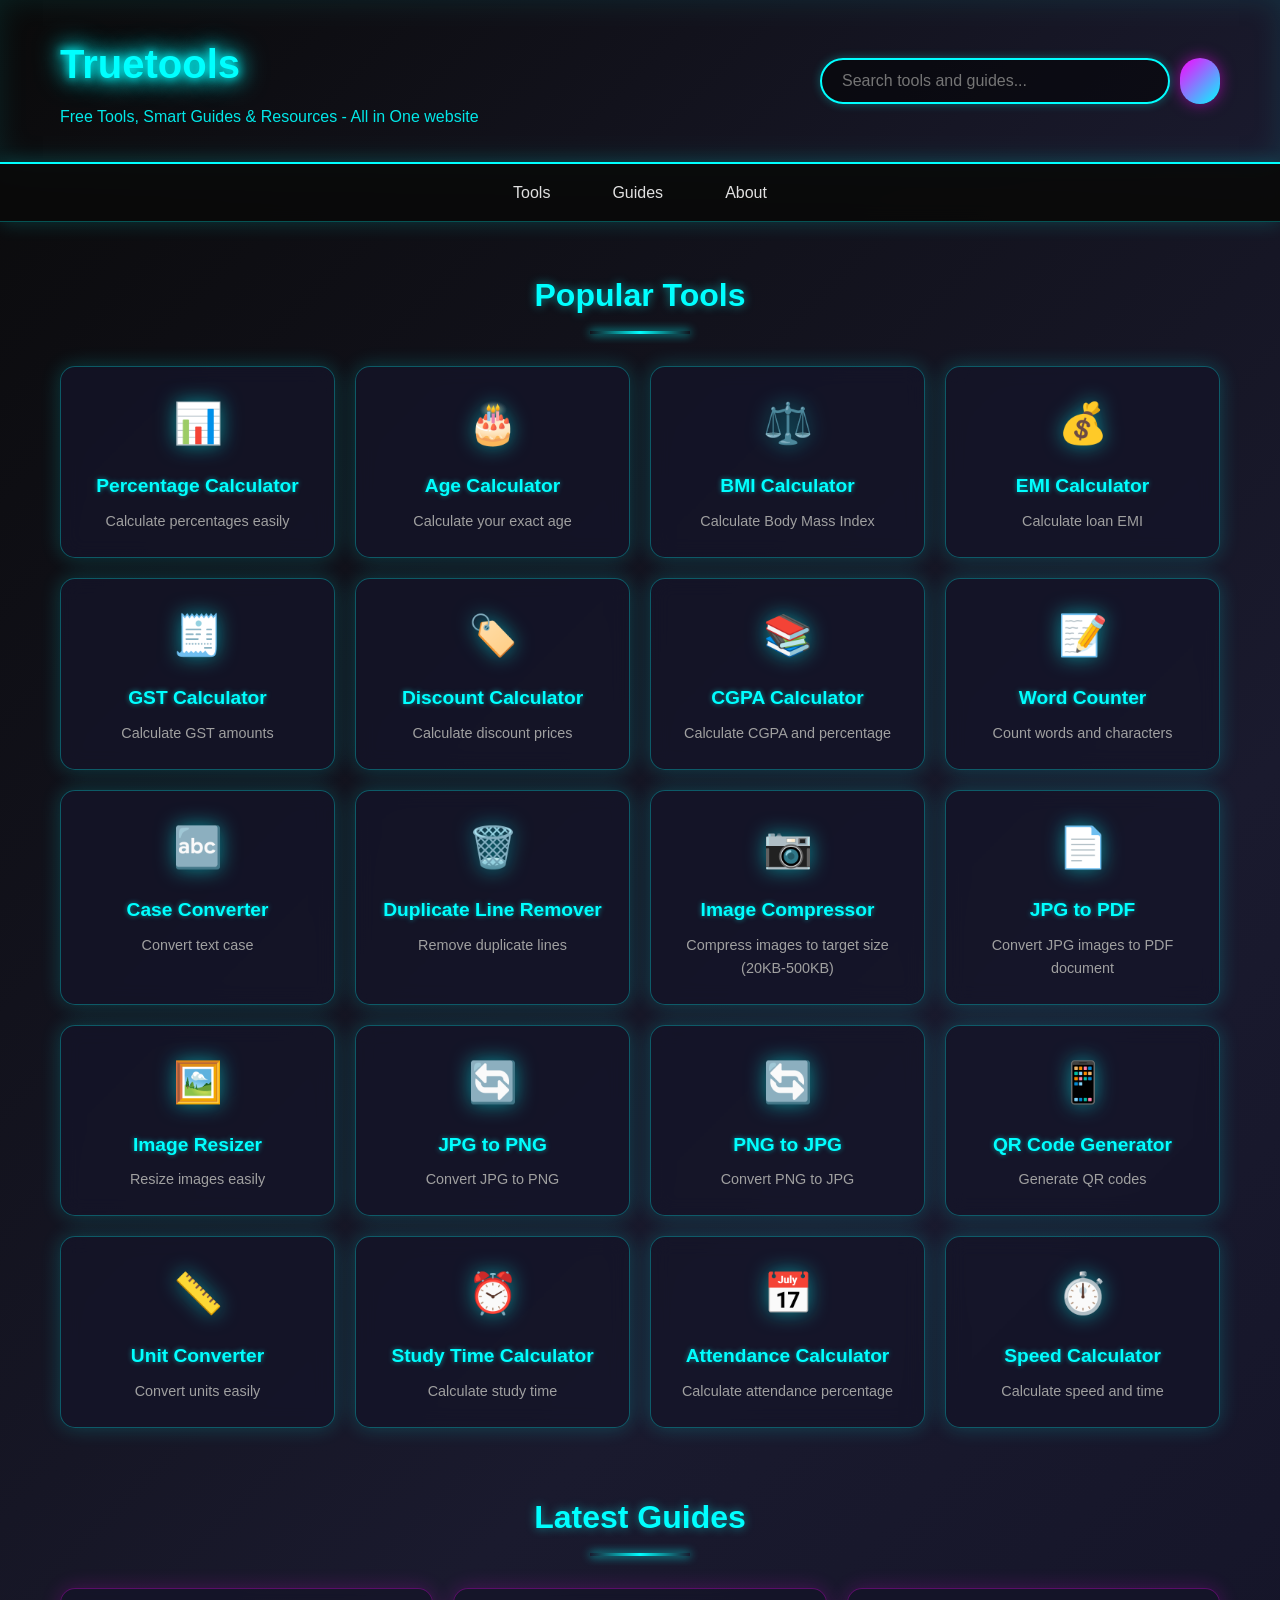
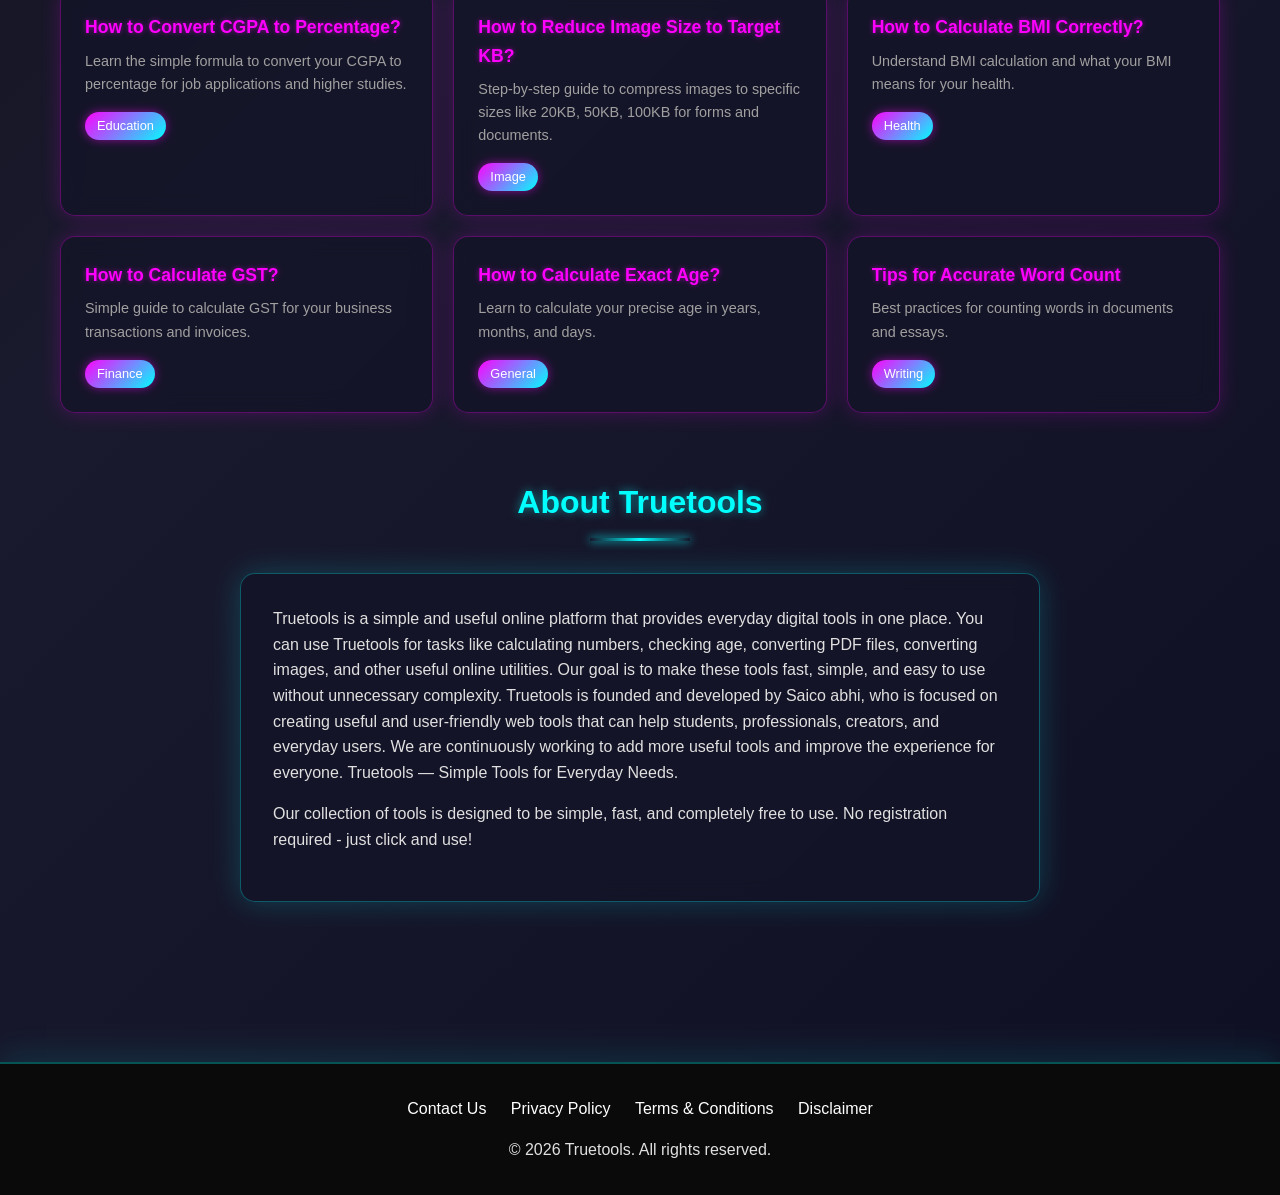
<file: index.html>
<!DOCTYPE html>
<html lang="en">
<head>
<script async src="https://pagead2.googlesyndication.com/pagead/js/adsbygoogle.js?client=ca-pub-9356331118040160"
     crossorigin="anonymous"></script>
    <meta charset="UTF-8">
    <meta name="viewport" content="width=device-width, initial-scale=1.0">
    <meta name="description" content="Truetools - Free Tools, Smart Guides & Resources - All in One Place. Calculate, convert, and learn with our collection of online tools.">
    <meta name="keywords" content="calculator, converter, tools, online tools, percentage calculator, age calculator, BMI calculator">
    <title>Truetools - Free Tools, created by saico</title>
    <link rel="stylesheet" href="styles.css">
</head>
<body>
    <!-- Header -->
    <header class="header">
        <div class="container">
            <div class="header-content">
                <div class="logo">
                    <h1>Truetools</h1>
                    <p class="tagline">Free Tools, Smart Guides & Resources - All in One website</p>
                </div>
                <div class="search-bar">
                    <input type="text" id="searchInput" placeholder="Search tools and guides...">
                    <button id="searchBtn"></button>
                </div>
            </div>
        </div>
    </header>

    <!-- Navigation -->
    <nav class="nav">
        <div class="container">
            <ul class="nav-links">
                <li><a href="#tools">Tools</a></li>
                <li><a href="#guides">Guides</a></li>
                <li><a href="#about">About</a></li>
            </ul>
        </div>
    </nav>

    <!-- Main Content -->
    <main class="main">
        <div class="container">
            <!-- Popular Tools Section -->
            <section id="tools" class="section">
                <h2 class="section-title">Popular Tools</h2>
                <div class="tools-grid" id="toolsGrid">
                    <!-- Tools will be populated by JavaScript -->
                </div>
            </section>

            <!-- Latest Guides Section -->
            <section id="guides" class="section">
                <h2 class="section-title">Latest Guides</h2>
                <div class="guides-grid" id="guidesGrid">
                    <!-- Guides will be populated by JavaScript -->
                </div>
            </section>

            <!-- About Section -->
            <section id="about" class="section">
                <h2 class="section-title">About Truetools</h2>
                <div class="about-content">
                    <p>Truetools is a simple and useful online platform that provides everyday digital tools in one place.
You can use Truetools for tasks like calculating numbers, checking age, converting PDF files, converting images, and other useful online utilities.
Our goal is to make these tools fast, simple, and easy to use without unnecessary complexity.

Truetools is founded and developed by Saico abhi, who is focused on creating useful and user-friendly web tools that can help students, professionals, creators, and everyday users.

We are continuously working to add more useful tools and improve the experience for everyone.

Truetools — Simple Tools for Everyday Needs.</p>
                    <p>Our collection of tools is designed to be simple, fast, and completely free to use. No registration required - just click and use!</p>
                </div>
            </section>
        </div>
    </main>

    <!-- Footer -->
    <footer class="footer">
        <div class="container">
            <div class="footer-links" style="margin-bottom: 1rem;">
                <a href="contact.html" style="color: white; margin: 0 10px; text-decoration: none;">Contact Us</a>
                <a href="privacy-policy.html" style="color: white; margin: 0 10px; text-decoration: none;">Privacy Policy</a>
                <a href="terms.html" style="color: white; margin: 0 10px; text-decoration: none;">Terms & Conditions</a>
                <a href="disclaimer.html" style="color: white; margin: 0 10px; text-decoration: none;">Disclaimer</a>
            </div>
            <p>&copy; 2026 Truetools. All rights reserved.</p>
        </div>
    </footer>

    <!-- Tool Modal -->
    <div id="toolModal" class="modal">
        <div class="modal-content">
            <span class="close">&times;</span>
            <div id="toolContent"></div>
        </div>
    </div>

    <script src="script.js"></script>
</body>
</html>
</file>
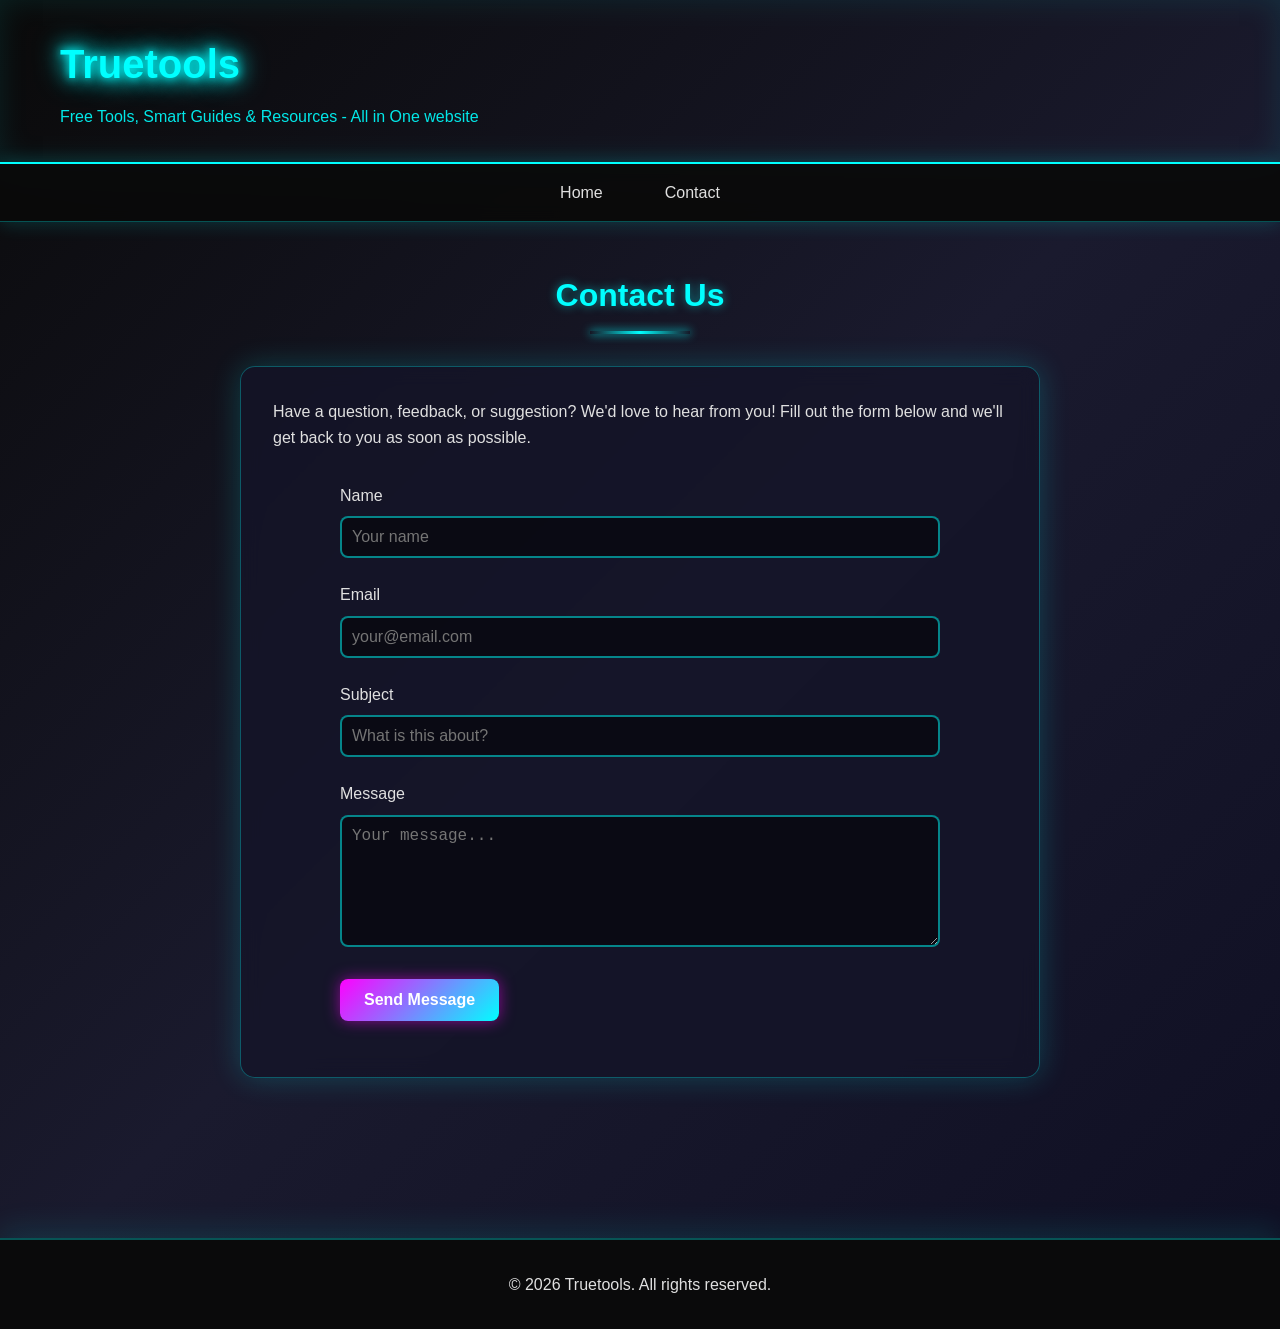
<file: contact.html>
<!DOCTYPE html>
<html lang="en">
<head>
    <meta charset="UTF-8">
    <meta name="viewport" content="width=device-width, initial-scale=1.0">
    <meta name="description" content="Contact Truetools - Get in touch with us for questions, feedback, or support.">
    <title>Contact Us - Truetools</title>
    <link rel="stylesheet" href="styles.css">
</head>
<body>
    <!-- Header -->
    <header class="header">
        <div class="container">
            <div class="header-content">
                <div class="logo">
                    <h1>Truetools</h1>
                    <p class="tagline">Free Tools, Smart Guides & Resources - All in One website</p>
                </div>
            </div>
        </div>
    </header>

    <!-- Navigation -->
    <nav class="nav">
        <div class="container">
            <ul class="nav-links">
                <li><a href="index.html">Home</a></li>
                <li><a href="contact.html">Contact</a></li>
            </ul>
        </div>
    </nav>

    <!-- Main Content -->
    <main class="main">
        <div class="container">
            <section class="section">
                <h2 class="section-title">Contact Us</h2>
                <div class="about-content">
                    <p style="margin-bottom: 2rem;">Have a question, feedback, or suggestion? We'd love to hear from you! Fill out the form below and we'll get back to you as soon as possible.</p>
                    
                    <form id="contactForm" style="max-width: 600px; margin: 0 auto;">
                        <div class="form-group">
                            <label for="name">Name</label>
                            <input type="text" id="name" name="name" required placeholder="Your name">
                        </div>
                        
                        <div class="form-group">
                            <label for="email">Email</label>
                            <input type="email" id="email" name="email" required placeholder="your@email.com">
                        </div>
                        
                        <div class="form-group">
                            <label for="subject">Subject</label>
                            <input type="text" id="subject" name="subject" required placeholder="What is this about?">
                        </div>
                        
                        <div class="form-group">
                            <label for="message">Message</label>
                            <textarea id="message" name="message" rows="6" required placeholder="Your message..."></textarea>
                        </div>
                        
                        <div class="form-group">
                            <button type="submit">Send Message</button>
                        </div>
                    </form>
                    
                    <div id="formMessage" class="result" style="margin-top: 2rem;">
                        <h4>Opening your email client...</h4>
                        <p>Please send the email to complete your message.</p>
                    </div>
                </div>
            </section>
        </div>
    </main>

    <!-- Footer -->
    <footer class="footer">
        <div class="container">
            <p>&copy; 2026 Truetools. All rights reserved.</p>
        </div>
    </footer>

    <script>
        document.getElementById('contactForm').addEventListener('submit', function(e) {
            e.preventDefault();
            
            const name = document.getElementById('name').value;
            const email = document.getElementById('email').value;
            const subject = document.getElementById('subject').value;
            const message = document.getElementById('message').value;
            
            const mailtoLink = `mailto:abhijitraj442@gmail.com?subject=${encodeURIComponent(subject)}&body=${encodeURIComponent(`Name: ${name}\nEmail: ${email}\n\nMessage:\n${message}`)}`;
            
            window.location.href = mailtoLink;
            
            document.getElementById('formMessage').classList.add('show');
            document.getElementById('contactForm').reset();
            setTimeout(() => {
                document.getElementById('formMessage').classList.remove('show');
            }, 5000);
        });
    </script>
</body>
</html>
</file>
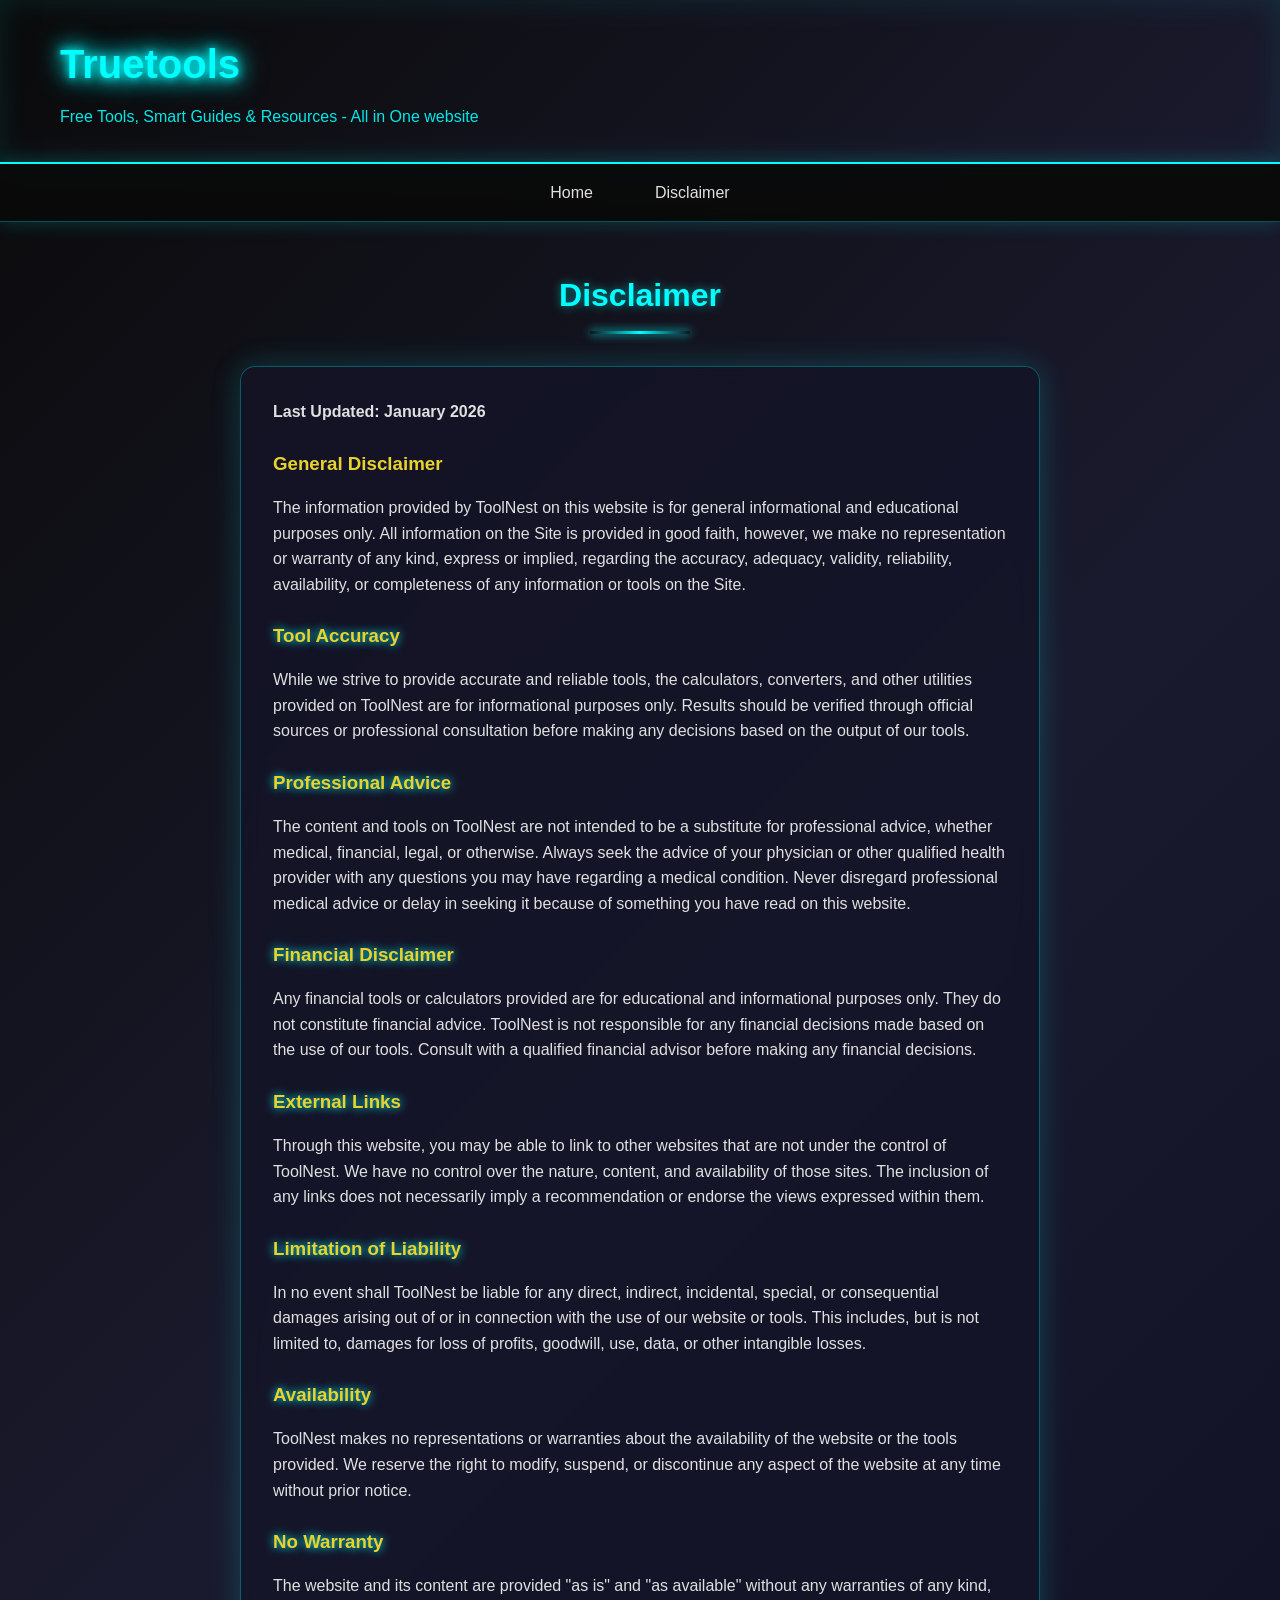
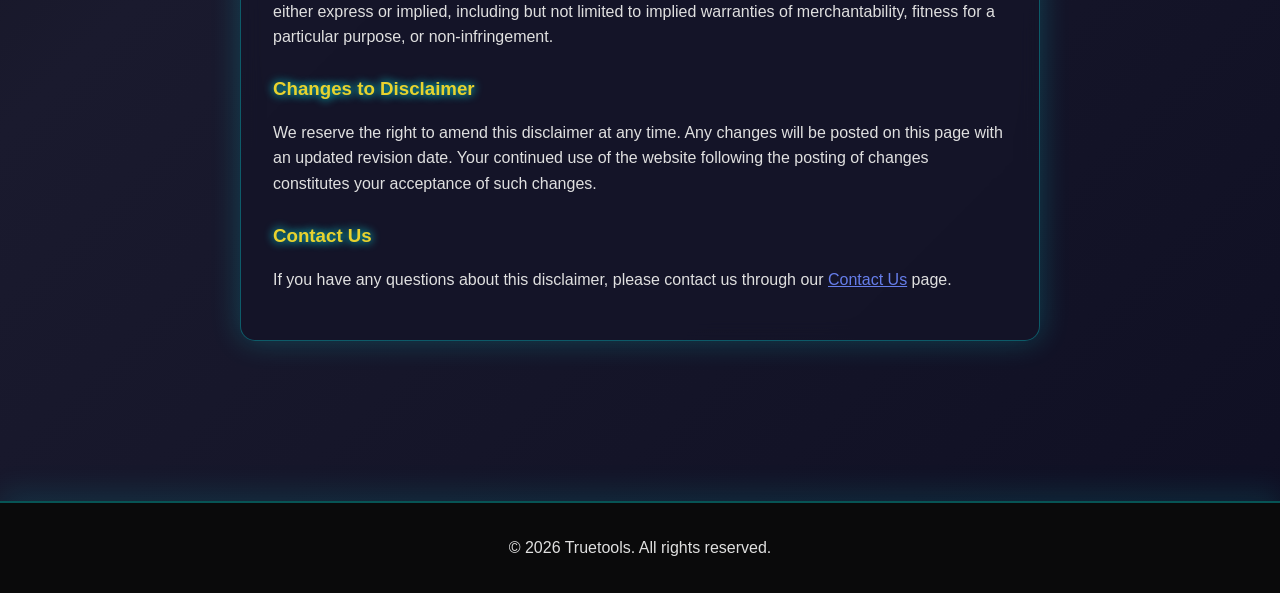
<file: disclaimer.html>
<!DOCTYPE html>
<html lang="en">
<head>
    <meta charset="UTF-8">
    <meta name="viewport" content="width=device-width, initial-scale=1.0">
    <meta name="description" content="Disclaimer for Truetools - Important information about the use of our tools and services.">
    <title>Disclaimer - Truetools</title>
    <link rel="stylesheet" href="styles.css">
</head>
<body>
    <!-- Header -->
    <header class="header">
        <div class="container">
            <div class="header-content">
                <div class="logo">
                    <h1>Truetools</h1>
                    <p class="tagline">Free Tools, Smart Guides & Resources - All in One website</p>
                </div>
            </div>
        </div>
    </header>

    <!-- Navigation -->
    <nav class="nav">
        <div class="container">
            <ul class="nav-links">
                <li><a href="index.html">Home</a></li>
                <li><a href="disclaimer.html">Disclaimer</a></li>
            </ul>
        </div>
    </nav>

    <!-- Main Content -->
    <main class="main">
        <div class="container">
            <section class="section">
                <h2 class="section-title">Disclaimer</h2>
                <div class="about-content">
                    <p style="margin-bottom: 1.5rem;"><strong>Last Updated: January 2026</strong></p>
                    <h3 style="margin-bottom: 1rem; color: #e8d22e;">General Disclaimer</h3>
                    <p style="margin-bottom: 1.5rem;">The information provided by ToolNest on this website is for general informational and educational purposes only. All information on the Site is provided in good faith, however, we make no representation or warranty of any kind, express or implied, regarding the accuracy, adequacy, validity, reliability, availability, or completeness of any information or tools on the Site.</p>
                    
                    <h3 style="margin-bottom: 1rem; color: #e8d22e; text-shadow: 0 0 10px #00ffff; ">Tool Accuracy</h3>
                    <p style="margin-bottom: 1.5rem;">While we strive to provide accurate and reliable tools, the calculators, converters, and other utilities provided on ToolNest are for informational purposes only. Results should be verified through official sources or professional consultation before making any decisions based on the output of our tools.</p>
                    
                    <h3 style="margin-bottom: 1rem; color: #e8d22e; text-shadow: 0 0 10px #00ffff;  ">Professional Advice</h3>
                    <p style="margin-bottom: 1.5rem;">The content and tools on ToolNest are not intended to be a substitute for professional advice, whether medical, financial, legal, or otherwise. Always seek the advice of your physician or other qualified health provider with any questions you may have regarding a medical condition. Never disregard professional medical advice or delay in seeking it because of something you have read on this website.</p>
                    
                    <h3 style="margin-bottom: 1rem; color: #e8d22e; text-shadow: 0 0 10px #00ffff; ">Financial Disclaimer</h3>
                    <p style="margin-bottom: 1.5rem;">Any financial tools or calculators provided are for educational and informational purposes only. They do not constitute financial advice. ToolNest is not responsible for any financial decisions made based on the use of our tools. Consult with a qualified financial advisor before making any financial decisions.</p>
                    
                    <h3 style="margin-bottom: 1rem; color: #e8d22e; text-shadow: 0 0 10px #00ffff; ">External Links</h3>
                    <p style="margin-bottom: 1.5rem;">Through this website, you may be able to link to other websites that are not under the control of ToolNest. We have no control over the nature, content, and availability of those sites. The inclusion of any links does not necessarily imply a recommendation or endorse the views expressed within them.</p>
                    
                    <h3 style="margin-bottom: 1rem; color: #e8d22e; text-shadow: 0 0 10px #00ffff; ">Limitation of Liability</h3>
                    <p style="margin-bottom: 1.5rem;">In no event shall ToolNest be liable for any direct, indirect, incidental, special, or consequential damages arising out of or in connection with the use of our website or tools. This includes, but is not limited to, damages for loss of profits, goodwill, use, data, or other intangible losses.</p>
                    
                    <h3 style="margin-bottom: 1rem; color: #e8d22e; text-shadow: 0 0 10px #00ffff; ">Availability</h3>
                    <p style="margin-bottom: 1.5rem;">ToolNest makes no representations or warranties about the availability of the website or the tools provided. We reserve the right to modify, suspend, or discontinue any aspect of the website at any time without prior notice.</p>
                    
                    <h3 style="margin-bottom: 1rem; color: #e8d22e; text-shadow: 0 0 10px #00ffff; ">No Warranty</h3>
                    <p style="margin-bottom: 1.5rem;">The website and its content are provided "as is" and "as available" without any warranties of any kind, either express or implied, including but not limited to implied warranties of merchantability, fitness for a particular purpose, or non-infringement.</p>
                    
                    <h3 style="margin-bottom: 1rem; color: #e8d22e; text-shadow: 0 0 10px #00ffff; ">Changes to Disclaimer</h3>
                    <p style="margin-bottom: 1.5rem;">We reserve the right to amend this disclaimer at any time. Any changes will be posted on this page with an updated revision date. Your continued use of the website following the posting of changes constitutes your acceptance of such changes.</p>
                    
                    <h3 style="margin-bottom: 1rem; color: #e8d22e; text-shadow: 0 0 10px #00ffff; ">Contact Us</h3>
                    <p>If you have any questions about this disclaimer, please contact us through our <a href="contact.html" style="color: #667eea;">Contact Us</a> page.</p>
                </div>
            </section>
        </div>
    </main>

    <!-- Footer -->
    <footer class="footer">
        <div class="container">
            <p>&copy; 2026 Truetools. All rights reserved.</p>
        </div>
    </footer>
</body>
</html>
</file>
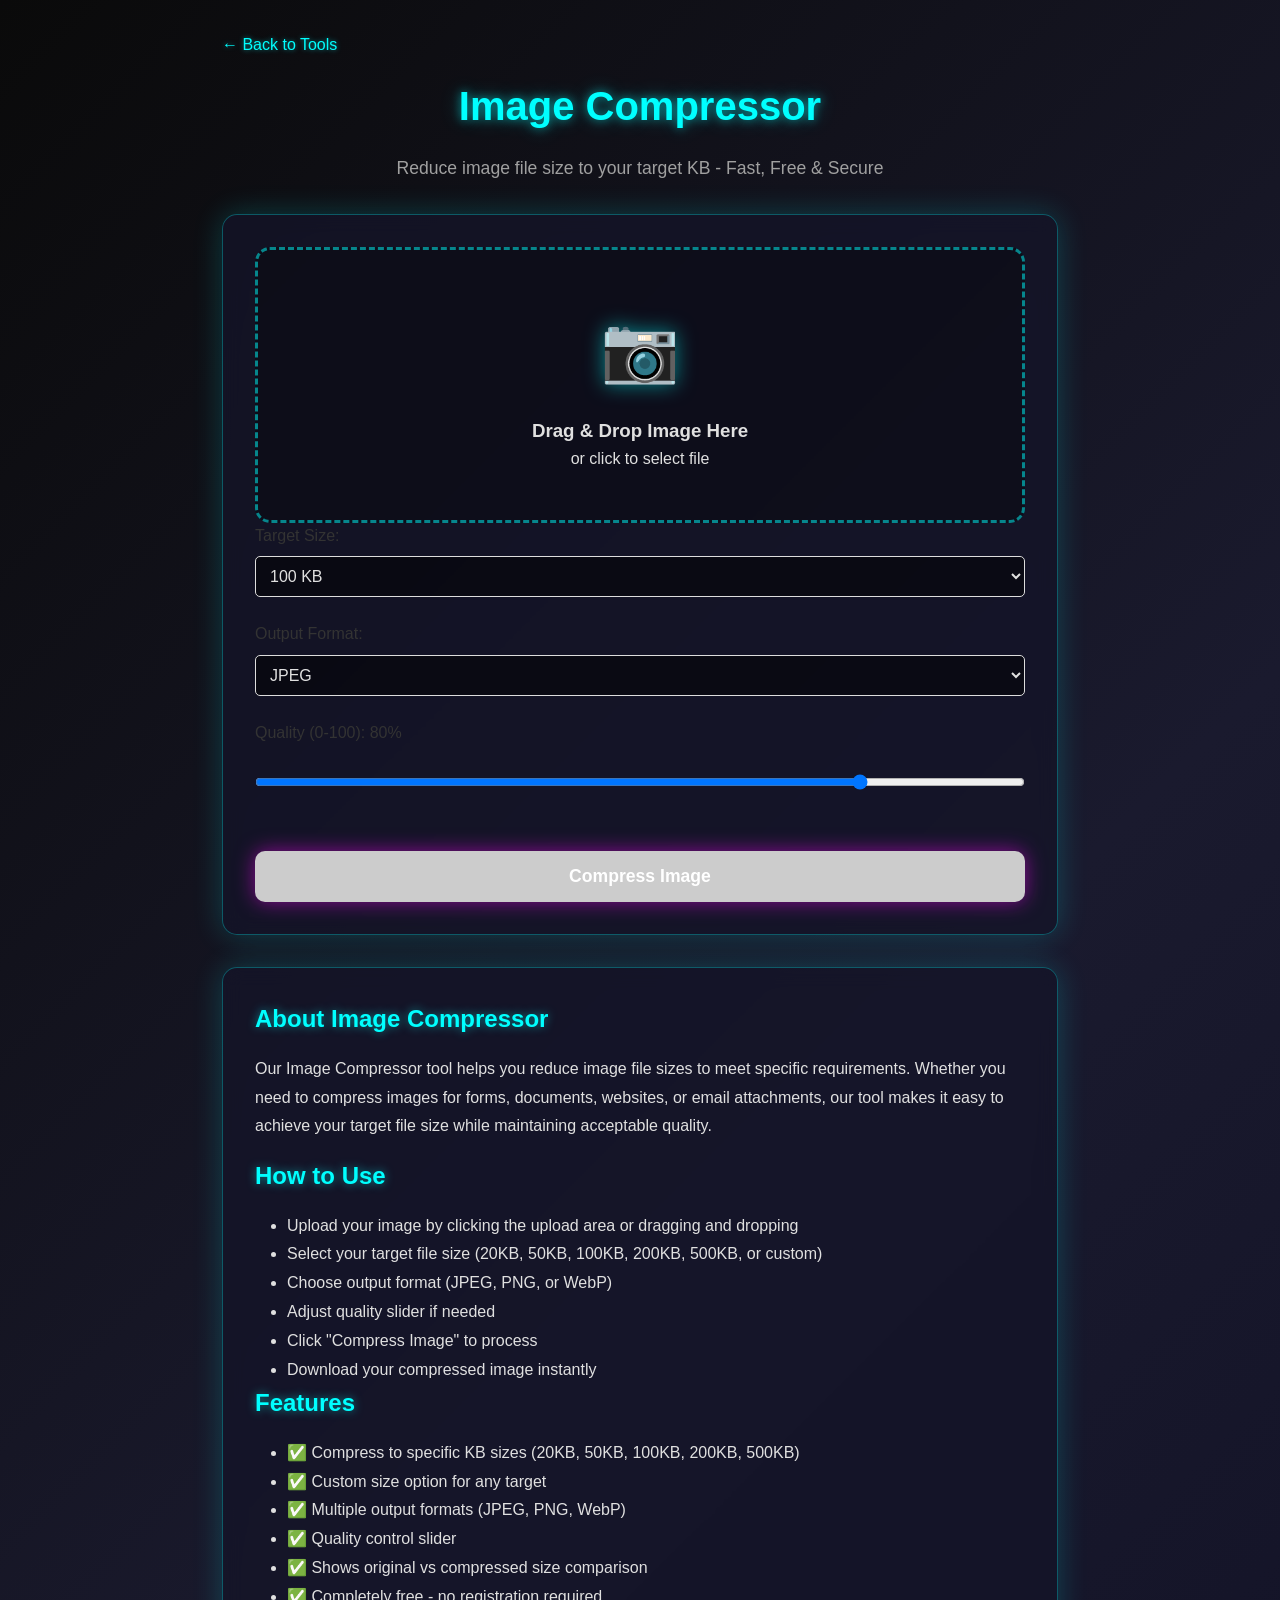
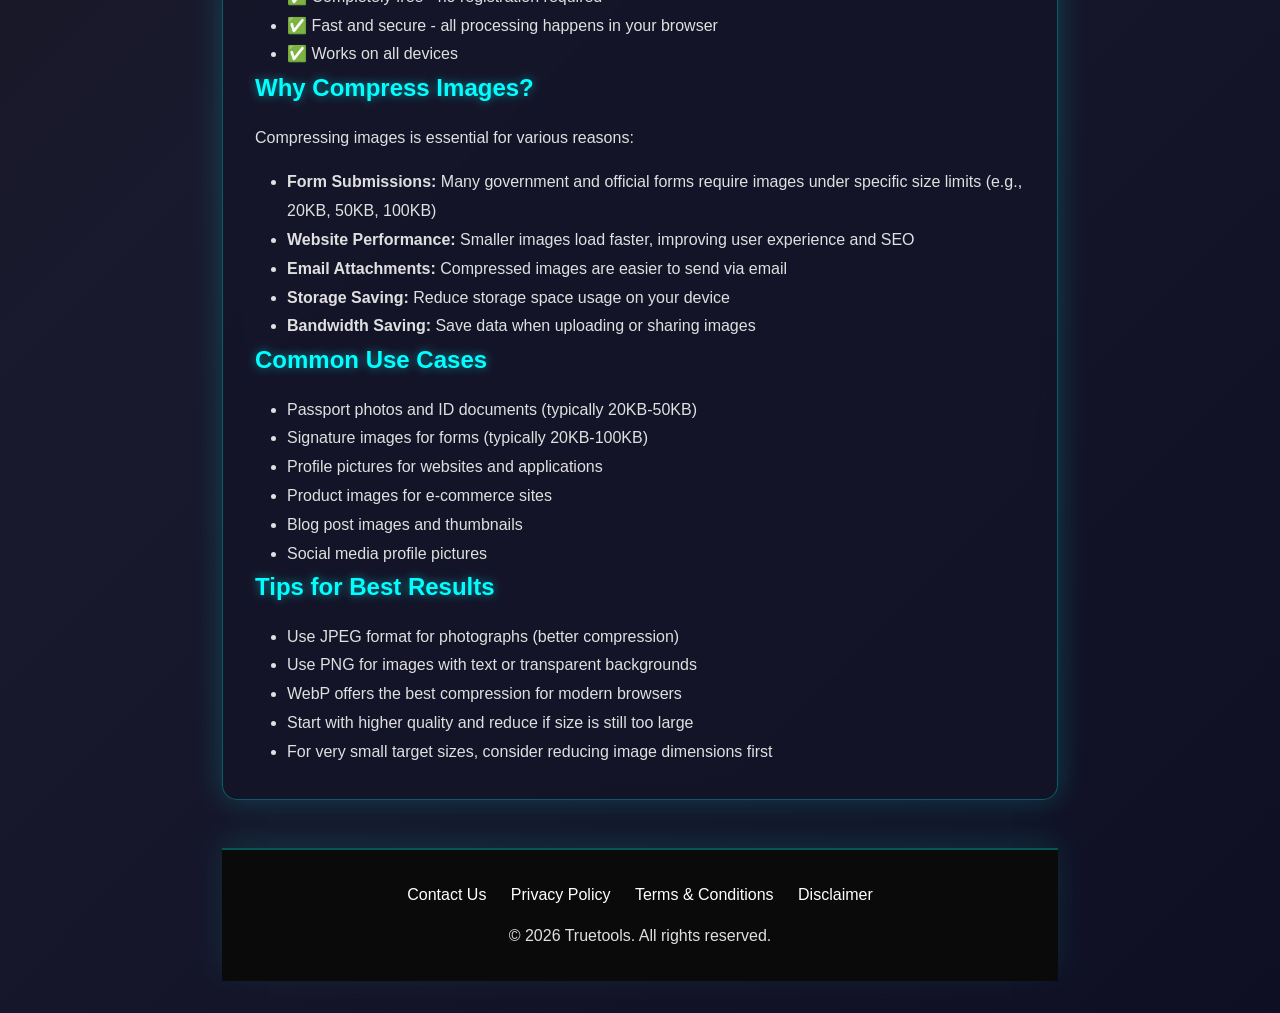
<file: image-compressor.html>
<!DOCTYPE html>
<html lang="en">
<head>
    <meta charset="UTF-8">
    <meta name="viewport" content="width=device-width, initial-scale=1.0">
    <meta name="description" content="Compress images online for free. Reduce image file size to 20KB, 50KB, 100KB, 200KB, or 500KB. Fast, secure, and easy to use image compressor tool.">
    <meta name="keywords" content="image compressor, compress image, reduce image size, image size reducer, compress jpg, compress png, image to 100kb, image to 50kb, image to 20kb">
    <title>Image Compressor – Reduce Image Size Online Free | CMI Tools</title>
    <link rel="stylesheet" href="styles.css">
    <style>
        .tool-page {
            max-width: 900px;
            margin: 0 auto;
            padding: 2rem;
        }
        .tool-page-header {
            text-align: center;
            margin-bottom: 2rem;
        }
        .tool-page-header h1 {
            font-size: 2.5rem;
            color: #00ffff;
            margin-bottom: 1rem;
            text-shadow: 0 0 10px rgba(0, 255, 255, 0.5), 0 0 20px rgba(0, 255, 255, 0.3);
        }
        .tool-page-header p {
            color: #a0a0a0;
            font-size: 1.1rem;
        }
        .tool-container {
            background: rgba(20, 20, 40, 0.8);
            padding: 2rem;
            border-radius: 15px;
            border: 1px solid rgba(0, 255, 255, 0.3);
            box-shadow: 0 0 30px rgba(0, 255, 255, 0.2);
            margin-bottom: 2rem;
            backdrop-filter: blur(10px);
        }
        .upload-area {
            border: 3px dashed rgba(0, 255, 255, 0.5);
            border-radius: 15px;
            padding: 3rem;
            text-align: center;
            cursor: pointer;
            transition: all 0.3s;
            background: rgba(0, 0, 0, 0.3);
        }
        .upload-area:hover {
            background: rgba(0, 0, 0, 0.5);
            border-color: #00ffff;
            box-shadow: 0 0 20px rgba(0, 255, 255, 0.3);
        }
        .upload-area.dragover {
            background: rgba(0, 0, 0, 0.6);
            border-color: #00ffff;
            box-shadow: 0 0 30px rgba(0, 255, 255, 0.5);
        }
        .upload-icon {
            font-size: 4rem;
            margin-bottom: 1rem;
            filter: drop-shadow(0 0 10px rgba(0, 255, 255, 0.5));
        }
        .form-group {
            margin-bottom: 1.5rem;
        }
        .form-group label {
            display: block;
            margin-bottom: 0.5rem;
            font-weight: 500;
            color: #333;
        }
        .form-group select,
        .form-group input {
            width: 100%;
            padding: 10px;
            border: 1px solid #ddd;
            border-radius: 5px;
            font-size: 1rem;
        }
        .form-group input[type="range"] {
            margin: 10px 0;
        }
        .compress-btn {
            width: 100%;
            padding: 15px;
            background: linear-gradient(135deg, #ff00ff 0%, #00ffff 100%);
            color: white;
            border: none;
            border-radius: 10px;
            font-size: 1.1rem;
            cursor: pointer;
            margin-top: 1rem;
            transition: all 0.3s ease;
            box-shadow: 0 0 20px rgba(255, 0, 255, 0.5);
            font-weight: 600;
        }
        .compress-btn:hover {
            box-shadow: 0 0 30px rgba(255, 0, 255, 0.8), 0 0 60px rgba(0, 255, 255, 0.5);
            transform: translateY(-2px) scale(1.02);
        }
        .compress-btn:disabled {
            background: #ccc;
            cursor: not-allowed;
        }
        .result-area {
            margin-top: 2rem;
            padding: 1.5rem;
            background: rgba(0, 0, 0, 0.5);
            border: 1px solid rgba(0, 255, 255, 0.3);
            border-radius: 10px;
            display: none;
            box-shadow: 0 0 20px rgba(0, 255, 255, 0.2);
        }
        .result-area.show {
            display: block;
        }
        .result-area img {
            max-width: 100%;
            border-radius: 5px;
            margin: 1rem 0;
            max-height: 300px;
            object-fit: contain;
        }
        .download-btn {
            display: inline-block;
            margin-top: 15px;
            padding: 12px 24px;
            background: #667eea;
            color: white;
            text-decoration: none;
            border-radius: 5px;
            cursor: pointer;
            font-size: 1rem;
            transition: background 0.3s;
            border: none;
            text-align: center;
            min-width: 150px;
            font-weight: 500;
        }
        .download-btn:hover {
            background: #1525d2;
            transform: translateY(-2px);
            box-shadow: 0 4px 8px rgba(0,0,0,0.1);
        }
        .info-section {
            background: rgba(20, 20, 40, 0.8);
            padding: 2rem;
            border-radius: 15px;
            border: 1px solid rgba(0, 255, 255, 0.3);
            box-shadow: 0 0 30px rgba(0, 255, 255, 0.2);
            margin-bottom: 2rem;
            backdrop-filter: blur(10px);
        }
        .info-section h2 {
            color: #00ffff;
            margin-bottom: 1rem;
            text-shadow: 0 0 10px rgba(0, 255, 255, 0.5);
        }
        .info-section p {
            color: #e0e0e0;
            line-height: 1.8;
            margin-bottom: 1rem;
        }
        .info-section ul {
            color: #e0e0e0;
            line-height: 1.8;
            margin-left: 2rem;
        }
        .back-link {
            display: inline-block;
            margin-bottom: 1rem;
            color: #00ffff;
            text-decoration: none;
            font-weight: 500;
            text-shadow: 0 0 5px rgba(0, 255, 255, 0.5);
            transition: all 0.3s ease;
        }
        .back-link:hover {
            text-shadow: 0 0 15px rgba(0, 255, 255, 0.8);
            transform: translateX(-5px);
        }
        .size-info {
            display: flex;
            justify-content: space-between;
            margin-top: 10px;
            font-size: 0.9rem;
            color: #666;
        }
        .size-info span {
            font-weight: 600;
            color: #667eea;
        }
    </style>
</head>
<body>
    <div class="tool-page">
        <a href="index.html" class="back-link">← Back to Tools</a>
        
        <div class="tool-page-header">
            <h1>Image Compressor</h1>
            <p>Reduce image file size to your target KB - Fast, Free & Secure</p>
        </div>

        <div class="tool-container">
            <div class="upload-area" id="uploadArea">
                <div class="upload-icon">📷</div>
                <h3>Drag & Drop Image Here</h3>
                <p>or click to select file</p>
                <input type="file" id="imageInput" accept="image/*" style="display: none;">
            </div>

            <div class="form-group">
                <label>Target Size:</label>
                <select id="targetSize">
                    <option value="20">20 KB</option>
                    <option value="50">50 KB</option>
                    <option value="100" selected>100 KB</option>
                    <option value="200">200 KB</option>
                    <option value="500">500 KB</option>
                    <option value="custom">Custom</option>
                </select>
            </div>

            <div class="form-group" id="customSizeGroup" style="display: none;">
                <label>Custom Size (KB):</label>
                <input type="number" id="customSize" placeholder="Enter target size in KB">
            </div>

            <div class="form-group">
                <label>Output Format:</label>
                <select id="outputFormat">
                    <option value="jpeg">JPEG</option>
                    <option value="png">PNG</option>
                    <option value="webp">WebP</option>
                </select>
            </div>

            <div class="form-group">
                <label>Quality (0-100): <span id="qualityValue">80%</span></label>
                <input type="range" id="quality" min="0" max="100" value="80">
            </div>

            <button class="compress-btn" id="compressBtn" disabled>Compress Image</button>

            <div class="result-area" id="resultArea">
                <h4>Compressed Image:</h4>
                <img id="compressedImage" style="max-width: 100%; display: none;">
                <div class="size-info">
                    <span>Original: <span id="originalSize">-</span></span>
                    <span>Compressed: <span id="compressedSize">-</span></span>
                    <span>Reduction: <span id="reduction">-</span></span>
                </div>
                <button class="download-btn" id="downloadBtn">Download Compressed Image</button>
            </div>
        </div>

        <div class="info-section">
            <h2>About Image Compressor</h2>
            <p>Our Image Compressor tool helps you reduce image file sizes to meet specific requirements. Whether you need to compress images for forms, documents, websites, or email attachments, our tool makes it easy to achieve your target file size while maintaining acceptable quality.</p>
            
            <h2>How to Use</h2>
            <ul>
                <li>Upload your image by clicking the upload area or dragging and dropping</li>
                <li>Select your target file size (20KB, 50KB, 100KB, 200KB, 500KB, or custom)</li>
                <li>Choose output format (JPEG, PNG, or WebP)</li>
                <li>Adjust quality slider if needed</li>
                <li>Click "Compress Image" to process</li>
                <li>Download your compressed image instantly</li>
            </ul>

            <h2>Features</h2>
            <ul>
                <li>✅ Compress to specific KB sizes (20KB, 50KB, 100KB, 200KB, 500KB)</li>
                <li>✅ Custom size option for any target</li>
                <li>✅ Multiple output formats (JPEG, PNG, WebP)</li>
                <li>✅ Quality control slider</li>
                <li>✅ Shows original vs compressed size comparison</li>
                <li>✅ Completely free - no registration required</li>
                <li>✅ Fast and secure - all processing happens in your browser</li>
                <li>✅ Works on all devices</li>
            </ul>

            <h2>Why Compress Images?</h2>
            <p>Compressing images is essential for various reasons:</p>
            <ul>
                <li><strong>Form Submissions:</strong> Many government and official forms require images under specific size limits (e.g., 20KB, 50KB, 100KB)</li>
                <li><strong>Website Performance:</strong> Smaller images load faster, improving user experience and SEO</li>
                <li><strong>Email Attachments:</strong> Compressed images are easier to send via email</li>
                <li><strong>Storage Saving:</strong> Reduce storage space usage on your device</li>
                <li><strong>Bandwidth Saving:</strong> Save data when uploading or sharing images</li>
            </ul>

            <h2>Common Use Cases</h2>
            <ul>
                <li>Passport photos and ID documents (typically 20KB-50KB)</li>
                <li>Signature images for forms (typically 20KB-100KB)</li>
                <li>Profile pictures for websites and applications</li>
                <li>Product images for e-commerce sites</li>
                <li>Blog post images and thumbnails</li>
                <li>Social media profile pictures</li>
            </ul>

            <h2>Tips for Best Results</h2>
            <ul>
                <li>Use JPEG format for photographs (better compression)</li>
                <li>Use PNG for images with text or transparent backgrounds</li>
                <li>WebP offers the best compression for modern browsers</li>
                <li>Start with higher quality and reduce if size is still too large</li>
                <li>For very small target sizes, consider reducing image dimensions first</li>
            </ul>
        </div>

        <footer class="footer">
            <div class="container">
                <div class="footer-links" style="margin-bottom: 1rem;">
                    <a href="contact.html" style="color: white; margin: 0 10px; text-decoration: none;">Contact Us</a>
                    <a href="privacy-policy.html" style="color: white; margin: 0 10px; text-decoration: none;">Privacy Policy</a>
                    <a href="terms.html" style="color: white; margin: 0 10px; text-decoration: none;">Terms & Conditions</a>
                    <a href="disclaimer.html" style="color: white; margin: 0 10px; text-decoration: none;">Disclaimer</a>
                </div>
                <p>&copy; 2026 Truetools. All rights reserved.</p>
            </div>
        </footer>
    </div>

    <script>
        const uploadArea = document.getElementById('uploadArea');
        const imageInput = document.getElementById('imageInput');
        const targetSize = document.getElementById('targetSize');
        const customSizeGroup = document.getElementById('customSizeGroup');
        const customSize = document.getElementById('customSize');
        const outputFormat = document.getElementById('outputFormat');
        const quality = document.getElementById('quality');
        const qualityValue = document.getElementById('qualityValue');
        const compressBtn = document.getElementById('compressBtn');
        const resultArea = document.getElementById('resultArea');
        const compressedImage = document.getElementById('compressedImage');
        const downloadBtn = document.getElementById('downloadBtn');
        const originalSizeSpan = document.getElementById('originalSize');
        const compressedSizeSpan = document.getElementById('compressedSize');
        const reductionSpan = document.getElementById('reduction');

        let uploadedFile = null;
        let compressedDataUrl = null;

        uploadArea.addEventListener('click', () => imageInput.click());

        uploadArea.addEventListener('dragover', (e) => {
            e.preventDefault();
            uploadArea.classList.add('dragover');
        });

        uploadArea.addEventListener('dragleave', () => {
            uploadArea.classList.remove('dragover');
        });

        uploadArea.addEventListener('drop', (e) => {
            e.preventDefault();
            uploadArea.classList.remove('dragover');
            if (e.dataTransfer.files.length > 0) {
                handleFile(e.dataTransfer.files[0]);
            }
        });

        imageInput.addEventListener('change', (e) => {
            if (e.target.files.length > 0) {
                handleFile(e.target.files[0]);
            }
        });

        targetSize.addEventListener('change', () => {
            customSizeGroup.style.display = targetSize.value === 'custom' ? 'block' : 'none';
        });

        quality.addEventListener('input', () => {
            qualityValue.textContent = quality.value + '%';
        });

        function handleFile(file) {
            if (!file.type.startsWith('image/')) {
                alert('Please select an image file');
                return;
            }
            uploadedFile = file;
            compressBtn.disabled = false;
            uploadArea.innerHTML = `
                <div class="upload-icon">✓</div>
                <h3>${file.name}</h3>
                <p>${(file.size / 1024).toFixed(2)} KB</p>
            `;
        }

        compressBtn.addEventListener('click', () => {
            if (!uploadedFile) return;

            compressBtn.disabled = true;
            compressBtn.textContent = 'Compressing...';

            const reader = new FileReader();
            reader.onload = (e) => {
                const img = new Image();
                img.onload = () => {
                    const canvas = document.createElement('canvas');
                    const ctx = canvas.getContext('2d');
                    
                    canvas.width = img.width;
                    canvas.height = img.height;
                    ctx.drawImage(img, 0, 0);

                    let targetKB = targetSize.value === 'custom' ? parseInt(customSize.value) : parseInt(targetSize.value);
                    if (!targetKB || targetKB < 1) targetKB = 100;

                    const format = outputFormat.value;
                    const qualityValue = parseInt(quality.value) / 100;
                    
                    let currentQuality = qualityValue;
                    let dataUrl = canvas.toDataURL(`image/${format}`, currentQuality);
                    let attempts = 0;
                    const maxAttempts = 20;

                    const compressLoop = () => {
                        const currentSize = (dataUrl.length * 3) / 4 / 1024;
                        
                        if (currentSize <= targetKB || attempts >= maxAttempts || currentQuality <= 0.1) {
                            compressedDataUrl = dataUrl;
                            compressedImage.src = dataUrl;
                            compressedImage.style.display = 'block';
                            
                            originalSizeSpan.textContent = (uploadedFile.size / 1024).toFixed(2) + ' KB';
                            compressedSizeSpan.textContent = currentSize.toFixed(2) + ' KB';
                            const reduction = ((uploadedFile.size / 1024 - currentSize) / (uploadedFile.size / 1024) * 100).toFixed(1);
                            reductionSpan.textContent = reduction + '%';
                            
                            resultArea.classList.add('show');
                            compressBtn.textContent = 'Compress Image';
                            compressBtn.disabled = false;
                            return;
                        }

                        currentQuality -= 0.05;
                        attempts++;
                        dataUrl = canvas.toDataURL(`image/${format}`, currentQuality);
                        setTimeout(compressLoop, 10);
                    };

                    compressLoop();
                };
                img.src = e.target.result;
            };
            reader.readAsDataURL(uploadedFile);
        });

        downloadBtn.addEventListener('click', () => {
            if (!compressedDataUrl) return;
            
            const link = document.createElement('a');
            link.download = 'compressed-image.' + outputFormat.value;
            link.href = compressedDataUrl;
            link.click();
        });
    </script>
</body>
</html>
</file>
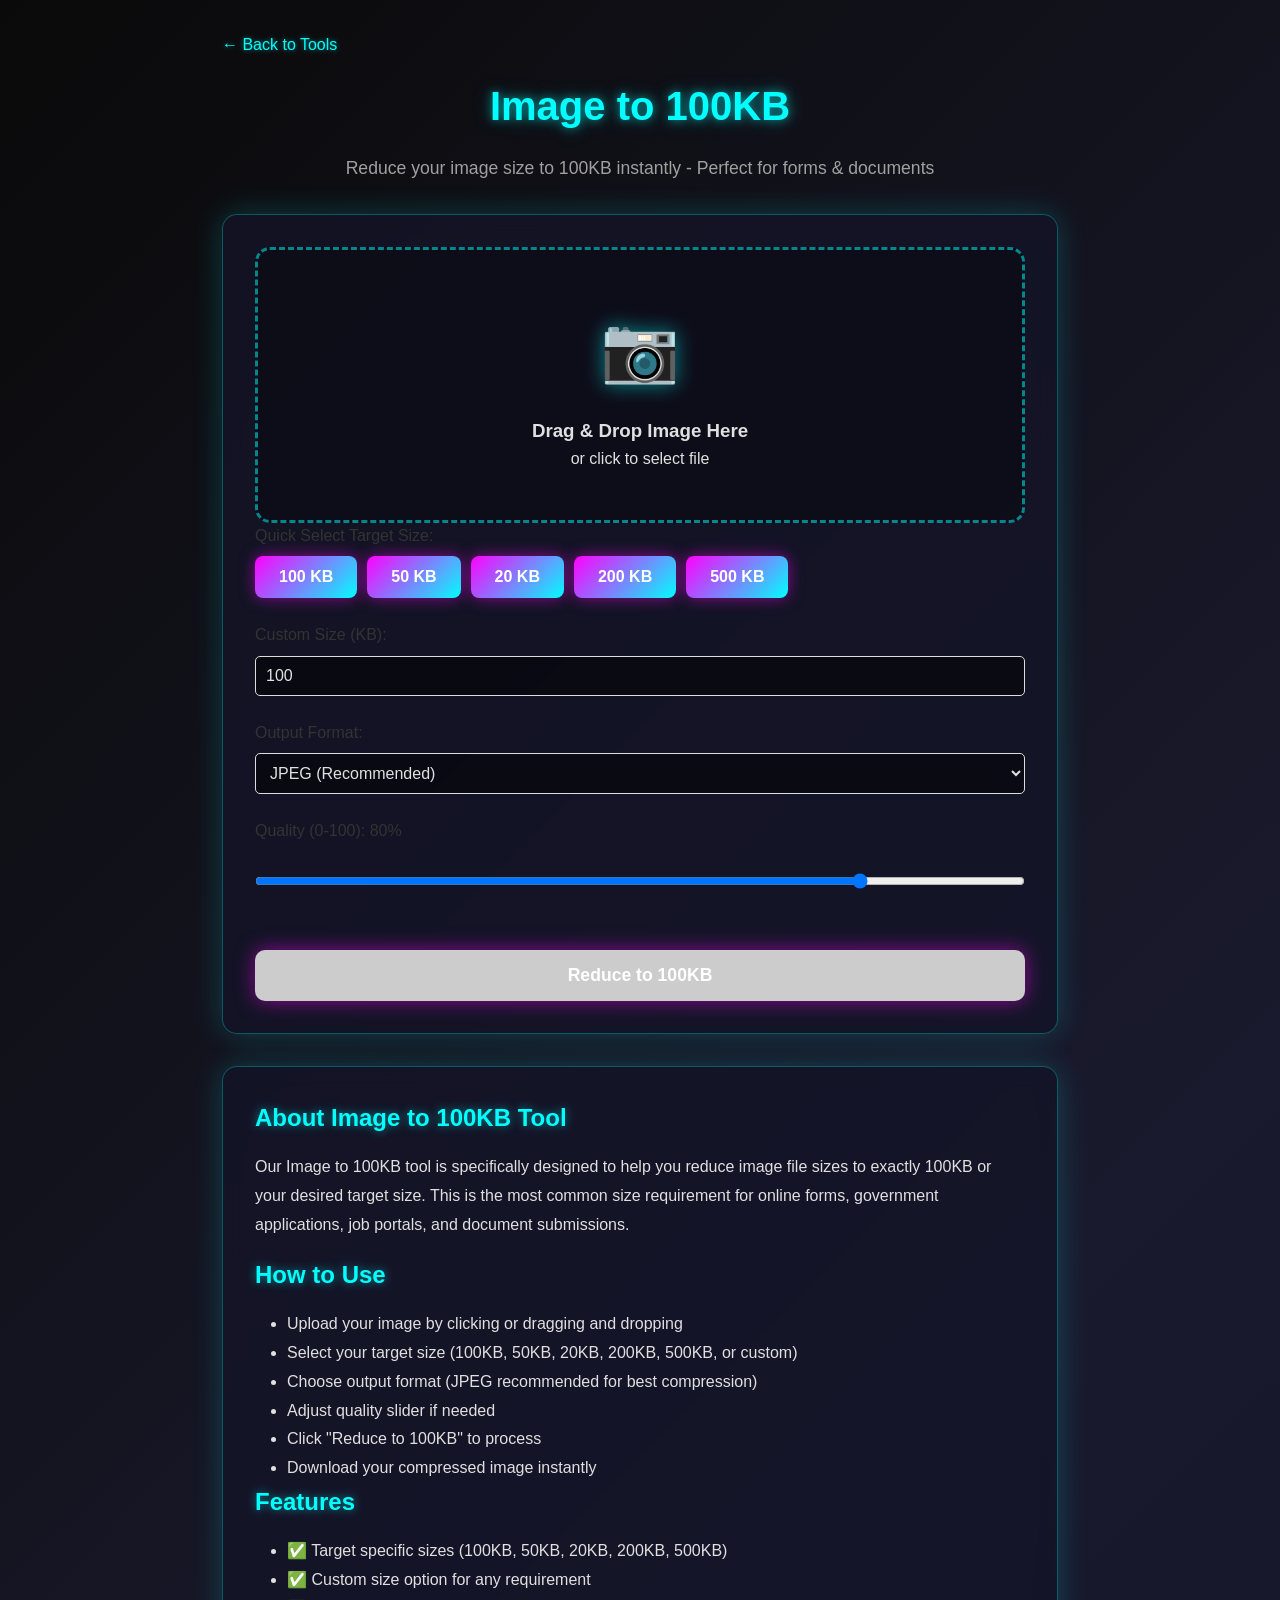
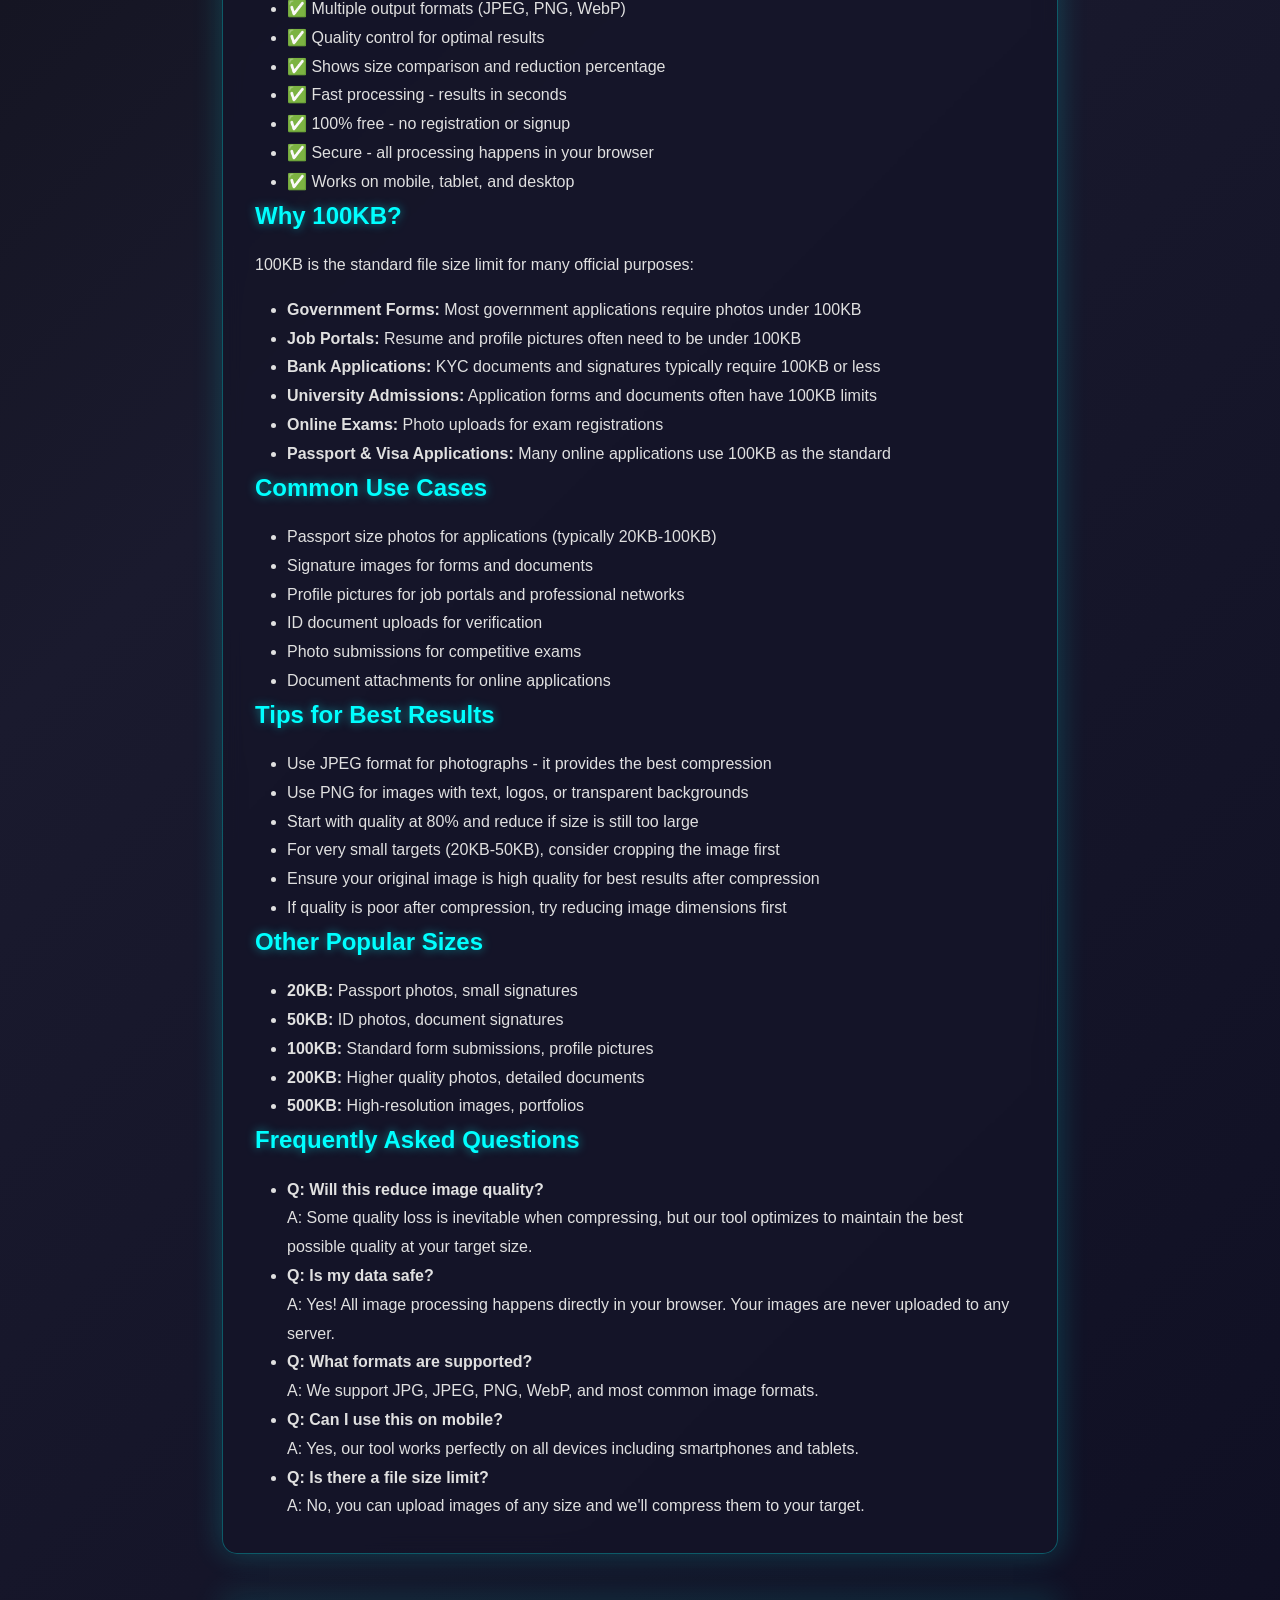
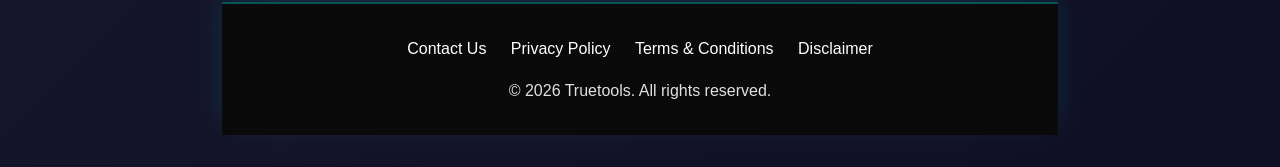
<file: image-to-100kb.html>
<!DOCTYPE html>
<html lang="en">
<head>
    <meta charset="UTF-8">
    <meta name="viewport" content="width=device-width, initial-scale=1.0">
    <meta name="description" content="Reduce image size to 100KB online for free. Perfect for forms, documents, and signatures. Fast, secure, and easy to use. Compress JPG, PNG to 100KB instantly.">
    <meta name="keywords" content="image to 100kb, reduce image to 100kb, compress image to 100kb, jpg to 100kb, png to 100kb, image resize to 100kb, 100kb image converter, image size reducer to 100kb">
    <title>Image to 100KB – Reduce Image Size to 100KB Online Free | CMI Tools</title>
    <link rel="stylesheet" href="styles.css">
    <style>
        .tool-page {
            max-width: 900px;
            margin: 0 auto;
            padding: 2rem;
        }
        .tool-page-header {
            text-align: center;
            margin-bottom: 2rem;
        }
        .tool-page-header h1 {
            font-size: 2.5rem;
            color: #00ffff;
            margin-bottom: 1rem;
            text-shadow: 0 0 10px rgba(0, 255, 255, 0.5), 0 0 20px rgba(0, 255, 255, 0.3);
        }
        .tool-page-header p {
            color: #a0a0a0;
            font-size: 1.1rem;
        }
        .tool-container {
            background: rgba(20, 20, 40, 0.8);
            padding: 2rem;
            border-radius: 15px;
            border: 1px solid rgba(0, 255, 255, 0.3);
            box-shadow: 0 0 30px rgba(0, 255, 255, 0.2);
            margin-bottom: 2rem;
            backdrop-filter: blur(10px);
        }
        .upload-area {
            border: 3px dashed rgba(0, 255, 255, 0.5);
            border-radius: 15px;
            padding: 3rem;
            text-align: center;
            cursor: pointer;
            transition: all 0.3s;
            background: rgba(0, 0, 0, 0.3);
        }
        .upload-area:hover {
            background: rgba(0, 0, 0, 0.5);
            border-color: #00ffff;
            box-shadow: 0 0 20px rgba(0, 255, 255, 0.3);
        }
        .upload-area.dragover {
            background: rgba(0, 0, 0, 0.6);
            border-color: #00ffff;
            box-shadow: 0 0 30px rgba(0, 255, 255, 0.5);
        }
        .upload-icon {
            font-size: 4rem;
            margin-bottom: 1rem;
            filter: drop-shadow(0 0 10px rgba(0, 255, 255, 0.5));
        }
        .form-group {
            margin-bottom: 1.5rem;
        }
        .form-group label {
            display: block;
            margin-bottom: 0.5rem;
            font-weight: 500;
            color: #333;
        }
        .form-group select,
        .form-group input {
            width: 100%;
            padding: 10px;
            border: 1px solid #ddd;
            border-radius: 5px;
            font-size: 1rem;
        }
        .form-group input[type="range"] {
            margin: 10px 0;
        }
        .compress-btn {
            width: 100%;
            padding: 15px;
            background: linear-gradient(135deg, #ff00ff 0%, #00ffff 100%);
            color: white;
            border: none;
            border-radius: 10px;
            font-size: 1.1rem;
            cursor: pointer;
            margin-top: 1rem;
            transition: all 0.3s ease;
            box-shadow: 0 0 20px rgba(255, 0, 255, 0.5);
            font-weight: 600;
        }
        .compress-btn:hover {
            box-shadow: 0 0 30px rgba(255, 0, 255, 0.8), 0 0 60px rgba(0, 255, 255, 0.5);
            transform: translateY(-2px) scale(1.02);
        }
        .compress-btn:disabled {
            background: #ccc;
            cursor: not-allowed;
        }
        .result-area {
            margin-top: 2rem;
            padding: 1.5rem;
            background: rgba(0, 0, 0, 0.5);
            border: 1px solid rgba(0, 255, 255, 0.3);
            border-radius: 10px;
            display: none;
            box-shadow: 0 0 20px rgba(0, 255, 255, 0.2);
        }
        .result-area.show {
            display: block;
        }
        .result-area img {
            max-width: 100%;
            border-radius: 5px;
            margin: 1rem 0;
            max-height: 300px;
            object-fit: contain;
        }
        .download-btn {
            display: inline-block;
            margin-top: 15px;
            padding: 12px 24px;
            background: #667eea;
            color: white;
            text-decoration: none;
            border-radius: 5px;
            cursor: pointer;
            font-size: 1rem;
            transition: background 0.3s;
            border: none;
            text-align: center;
            min-width: 150px;
            font-weight: 500;
        }
        .download-btn:hover {
            background: #1525d2;
            transform: translateY(-2px);
            box-shadow: 0 4px 8px rgba(0,0,0,0.1);
        }
        .info-section {
            background: rgba(20, 20, 40, 0.8);
            padding: 2rem;
            border-radius: 15px;
            border: 1px solid rgba(0, 255, 255, 0.3);
            box-shadow: 0 0 30px rgba(0, 255, 255, 0.2);
            margin-bottom: 2rem;
            backdrop-filter: blur(10px);
        }
        .info-section h2 {
            color: #00ffff;
            margin-bottom: 1rem;
            text-shadow: 0 0 10px rgba(0, 255, 255, 0.5);
        }
        .info-section p {
            color: #e0e0e0;
            line-height: 1.8;
            margin-bottom: 1rem;
        }
        .info-section ul {
            color: #e0e0e0;
            line-height: 1.8;
            margin-left: 2rem;
        }
        .back-link {
            display: inline-block;
            margin-bottom: 1rem;
            color: #00ffff;
            text-decoration: none;
            font-weight: 500;
            text-shadow: 0 0 5px rgba(0, 255, 255, 0.5);
            transition: all 0.3s ease;
        }
        .back-link:hover {
            text-shadow: 0 0 15px rgba(0, 255, 255, 0.8);
            transform: translateX(-5px);
        }
        .size-info {
            display: flex;
            justify-content: space-between;
            margin-top: 10px;
            font-size: 0.9rem;
            color: #666;
        }
        .size-info span {
            font-weight: 600;
            color: #667eea;
        }
        .quick-sizes {
            display: flex;
            gap: 10px;
            margin-bottom: 1rem;
            flex-wrap: wrap;
        }
        .quick-size-btn {
            padding: 8px 16px;
            background: rgba(0, 0, 0, 0.5);
            border: 1px solid rgba(0, 255, 255, 0.5);
            border-radius: 8px;
            cursor: pointer;
            transition: all 0.3s;
            color: #e0e0e0;
        }
        .quick-size-btn:hover {
            background: rgba(0, 255, 255, 0.2);
            border-color: #00ffff;
            box-shadow: 0 0 15px rgba(0, 255, 255, 0.5);
        }
        .quick-size-btn.active {
            background: linear-gradient(135deg, #ff00ff 0%, #00ffff 100%);
            color: white;
            border-color: #00ffff;
            box-shadow: 0 0 15px rgba(255, 0, 255, 0.5);
        }
    </style>
</head>
<body>
    <div class="tool-page">
        <a href="index.html" class="back-link">← Back to Tools</a>
        
        <div class="tool-page-header">
            <h1>Image to 100KB</h1>
            <p>Reduce your image size to 100KB instantly - Perfect for forms & documents</p>
        </div>

        <div class="tool-container">
            <div class="upload-area" id="uploadArea">
                <div class="upload-icon">📷</div>
                <h3>Drag & Drop Image Here</h3>
                <p>or click to select file</p>
                <input type="file" id="imageInput" accept="image/*" style="display: none;">
            </div>

            <div class="form-group">
                <label>Quick Select Target Size:</label>
                <div class="quick-sizes">
                    <button class="quick-size-btn active" data-size="100">100 KB</button>
                    <button class="quick-size-btn" data-size="50">50 KB</button>
                    <button class="quick-size-btn" data-size="20">20 KB</button>
                    <button class="quick-size-btn" data-size="200">200 KB</button>
                    <button class="quick-size-btn" data-size="500">500 KB</button>
                </div>
            </div>

            <div class="form-group">
                <label>Custom Size (KB):</label>
                <input type="number" id="customSize" value="100" placeholder="Enter target size in KB">
            </div>

            <div class="form-group">
                <label>Output Format:</label>
                <select id="outputFormat">
                    <option value="jpeg">JPEG (Recommended)</option>
                    <option value="png">PNG</option>
                    <option value="webp">WebP</option>
                </select>
            </div>

            <div class="form-group">
                <label>Quality (0-100): <span id="qualityValue">80%</span></label>
                <input type="range" id="quality" min="0" max="100" value="80">
            </div>

            <button class="compress-btn" id="compressBtn" disabled>Reduce to 100KB</button>

            <div class="result-area" id="resultArea">
                <h4>Compressed Image:</h4>
                <img id="compressedImage" style="max-width: 100%; display: none;">
                <div class="size-info">
                    <span>Original: <span id="originalSize">-</span></span>
                    <span>Compressed: <span id="compressedSize">-</span></span>
                    <span>Reduction: <span id="reduction">-</span></span>
                </div>
                <button class="download-btn" id="downloadBtn">Download Compressed Image</button>
            </div>
        </div>

        <div class="info-section">
            <h2>About Image to 100KB Tool</h2>
            <p>Our Image to 100KB tool is specifically designed to help you reduce image file sizes to exactly 100KB or your desired target size. This is the most common size requirement for online forms, government applications, job portals, and document submissions.</p>
            
            <h2>How to Use</h2>
            <ul>
                <li>Upload your image by clicking or dragging and dropping</li>
                <li>Select your target size (100KB, 50KB, 20KB, 200KB, 500KB, or custom)</li>
                <li>Choose output format (JPEG recommended for best compression)</li>
                <li>Adjust quality slider if needed</li>
                <li>Click "Reduce to 100KB" to process</li>
                <li>Download your compressed image instantly</li>
            </ul>

            <h2>Features</h2>
            <ul>
                <li>✅ Target specific sizes (100KB, 50KB, 20KB, 200KB, 500KB)</li>
                <li>✅ Custom size option for any requirement</li>
                <li>✅ Multiple output formats (JPEG, PNG, WebP)</li>
                <li>✅ Quality control for optimal results</li>
                <li>✅ Shows size comparison and reduction percentage</li>
                <li>✅ Fast processing - results in seconds</li>
                <li>✅ 100% free - no registration or signup</li>
                <li>✅ Secure - all processing happens in your browser</li>
                <li>✅ Works on mobile, tablet, and desktop</li>
            </ul>

            <h2>Why 100KB?</h2>
            <p>100KB is the standard file size limit for many official purposes:</p>
            <ul>
                <li><strong>Government Forms:</strong> Most government applications require photos under 100KB</li>
                <li><strong>Job Portals:</strong> Resume and profile pictures often need to be under 100KB</li>
                <li><strong>Bank Applications:</strong> KYC documents and signatures typically require 100KB or less</li>
                <li><strong>University Admissions:</strong> Application forms and documents often have 100KB limits</li>
                <li><strong>Online Exams:</strong> Photo uploads for exam registrations</li>
                <li><strong>Passport & Visa Applications:</strong> Many online applications use 100KB as the standard</li>
            </ul>

            <h2>Common Use Cases</h2>
            <ul>
                <li>Passport size photos for applications (typically 20KB-100KB)</li>
                <li>Signature images for forms and documents</li>
                <li>Profile pictures for job portals and professional networks</li>
                <li>ID document uploads for verification</li>
                <li>Photo submissions for competitive exams</li>
                <li>Document attachments for online applications</li>
            </ul>

            <h2>Tips for Best Results</h2>
            <ul>
                <li>Use JPEG format for photographs - it provides the best compression</li>
                <li>Use PNG for images with text, logos, or transparent backgrounds</li>
                <li>Start with quality at 80% and reduce if size is still too large</li>
                <li>For very small targets (20KB-50KB), consider cropping the image first</li>
                <li>Ensure your original image is high quality for best results after compression</li>
                <li>If quality is poor after compression, try reducing image dimensions first</li>
            </ul>

            <h2>Other Popular Sizes</h2>
            <ul>
                <li><strong>20KB:</strong> Passport photos, small signatures</li>
                <li><strong>50KB:</strong> ID photos, document signatures</li>
                <li><strong>100KB:</strong> Standard form submissions, profile pictures</li>
                <li><strong>200KB:</strong> Higher quality photos, detailed documents</li>
                <li><strong>500KB:</strong> High-resolution images, portfolios</li>
            </ul>

            <h2>Frequently Asked Questions</h2>
            <ul>
                <li><strong>Q: Will this reduce image quality?</strong><br>
                A: Some quality loss is inevitable when compressing, but our tool optimizes to maintain the best possible quality at your target size.</li>
                
                <li><strong>Q: Is my data safe?</strong><br>
                A: Yes! All image processing happens directly in your browser. Your images are never uploaded to any server.</li>
                
                <li><strong>Q: What formats are supported?</strong><br>
                A: We support JPG, JPEG, PNG, WebP, and most common image formats.</li>
                
                <li><strong>Q: Can I use this on mobile?</strong><br>
                A: Yes, our tool works perfectly on all devices including smartphones and tablets.</li>
                
                <li><strong>Q: Is there a file size limit?</strong><br>
                A: No, you can upload images of any size and we'll compress them to your target.</li>
            </ul>
        </div>

        <footer class="footer">
            <div class="container">
                <div class="footer-links" style="margin-bottom: 1rem;">
                    <a href="contact.html" style="color: white; margin: 0 10px; text-decoration: none;">Contact Us</a>
                    <a href="privacy-policy.html" style="color: white; margin: 0 10px; text-decoration: none;">Privacy Policy</a>
                    <a href="terms.html" style="color: white; margin: 0 10px; text-decoration: none;">Terms & Conditions</a>
                    <a href="disclaimer.html" style="color: white; margin: 0 10px; text-decoration: none;">Disclaimer</a>
                </div>
                <p>&copy; 2026 Truetools. All rights reserved.</p>
            </div>
        </footer>
    </div>

    <script>
        const uploadArea = document.getElementById('uploadArea');
        const imageInput = document.getElementById('imageInput');
        const customSize = document.getElementById('customSize');
        const outputFormat = document.getElementById('outputFormat');
        const quality = document.getElementById('quality');
        const qualityValue = document.getElementById('qualityValue');
        const compressBtn = document.getElementById('compressBtn');
        const resultArea = document.getElementById('resultArea');
        const compressedImage = document.getElementById('compressedImage');
        const downloadBtn = document.getElementById('downloadBtn');
        const originalSizeSpan = document.getElementById('originalSize');
        const compressedSizeSpan = document.getElementById('compressedSize');
        const reductionSpan = document.getElementById('reduction');
        const quickSizeBtns = document.querySelectorAll('.quick-size-btn');

        let uploadedFile = null;
        let compressedDataUrl = null;
        let targetKB = 100;

        uploadArea.addEventListener('click', () => imageInput.click());

        uploadArea.addEventListener('dragover', (e) => {
            e.preventDefault();
            uploadArea.classList.add('dragover');
        });

        uploadArea.addEventListener('dragleave', () => {
            uploadArea.classList.remove('dragover');
        });

        uploadArea.addEventListener('drop', (e) => {
            e.preventDefault();
            uploadArea.classList.remove('dragover');
            if (e.dataTransfer.files.length > 0) {
                handleFile(e.dataTransfer.files[0]);
            }
        });

        imageInput.addEventListener('change', (e) => {
            if (e.target.files.length > 0) {
                handleFile(e.target.files[0]);
            }
        });

        quickSizeBtns.forEach(btn => {
            btn.addEventListener('click', () => {
                quickSizeBtns.forEach(b => b.classList.remove('active'));
                btn.classList.add('active');
                targetKB = parseInt(btn.dataset.size);
                customSize.value = targetKB;
                compressBtn.textContent = `Reduce to ${targetKB}KB`;
            });
        });

        customSize.addEventListener('input', () => {
            targetKB = parseInt(customSize.value) || 100;
            quickSizeBtns.forEach(btn => {
                btn.classList.toggle('active', parseInt(btn.dataset.size) === targetKB);
            });
            compressBtn.textContent = `Reduce to ${targetKB}KB`;
        });

        quality.addEventListener('input', () => {
            qualityValue.textContent = quality.value + '%';
        });

        function handleFile(file) {
            if (!file.type.startsWith('image/')) {
                alert('Please select an image file');
                return;
            }
            uploadedFile = file;
            compressBtn.disabled = false;
            uploadArea.innerHTML = `
                <div class="upload-icon">✓</div>
                <h3>${file.name}</h3>
                <p>${(file.size / 1024).toFixed(2)} KB</p>
            `;
        }

        compressBtn.addEventListener('click', () => {
            if (!uploadedFile) return;

            compressBtn.disabled = true;
            compressBtn.textContent = 'Compressing...';

            const reader = new FileReader();
            reader.onload = (e) => {
                const img = new Image();
                img.onload = () => {
                    const canvas = document.createElement('canvas');
                    const ctx = canvas.getContext('2d');
                    
                    canvas.width = img.width;
                    canvas.height = img.height;
                    ctx.drawImage(img, 0, 0);

                    const format = outputFormat.value;
                    const qualityValue = parseInt(quality.value) / 100;
                    
                    let currentQuality = qualityValue;
                    let dataUrl = canvas.toDataURL(`image/${format}`, currentQuality);
                    let attempts = 0;
                    const maxAttempts = 20;

                    const compressLoop = () => {
                        const currentSize = (dataUrl.length * 3) / 4 / 1024;
                        
                        if (currentSize <= targetKB || attempts >= maxAttempts || currentQuality <= 0.1) {
                            compressedDataUrl = dataUrl;
                            compressedImage.src = dataUrl;
                            compressedImage.style.display = 'block';
                            
                            originalSizeSpan.textContent = (uploadedFile.size / 1024).toFixed(2) + ' KB';
                            compressedSizeSpan.textContent = currentSize.toFixed(2) + ' KB';
                            const reduction = ((uploadedFile.size / 1024 - currentSize) / (uploadedFile.size / 1024) * 100).toFixed(1);
                            reductionSpan.textContent = reduction + '%';
                            
                            resultArea.classList.add('show');
                            compressBtn.textContent = `Reduce to ${targetKB}KB`;
                            compressBtn.disabled = false;
                            return;
                        }

                        currentQuality -= 0.05;
                        attempts++;
                        dataUrl = canvas.toDataURL(`image/${format}`, currentQuality);
                        setTimeout(compressLoop, 10);
                    };

                    compressLoop();
                };
                img.src = e.target.result;
            };
            reader.readAsDataURL(uploadedFile);
        });

        downloadBtn.addEventListener('click', () => {
            if (!compressedDataUrl) return;
            
            const link = document.createElement('a');
            link.download = `compressed-image-${targetKB}kb.` + outputFormat.value;
            link.href = compressedDataUrl;
            link.click();
        });
    </script>
</body>
</html>
</file>
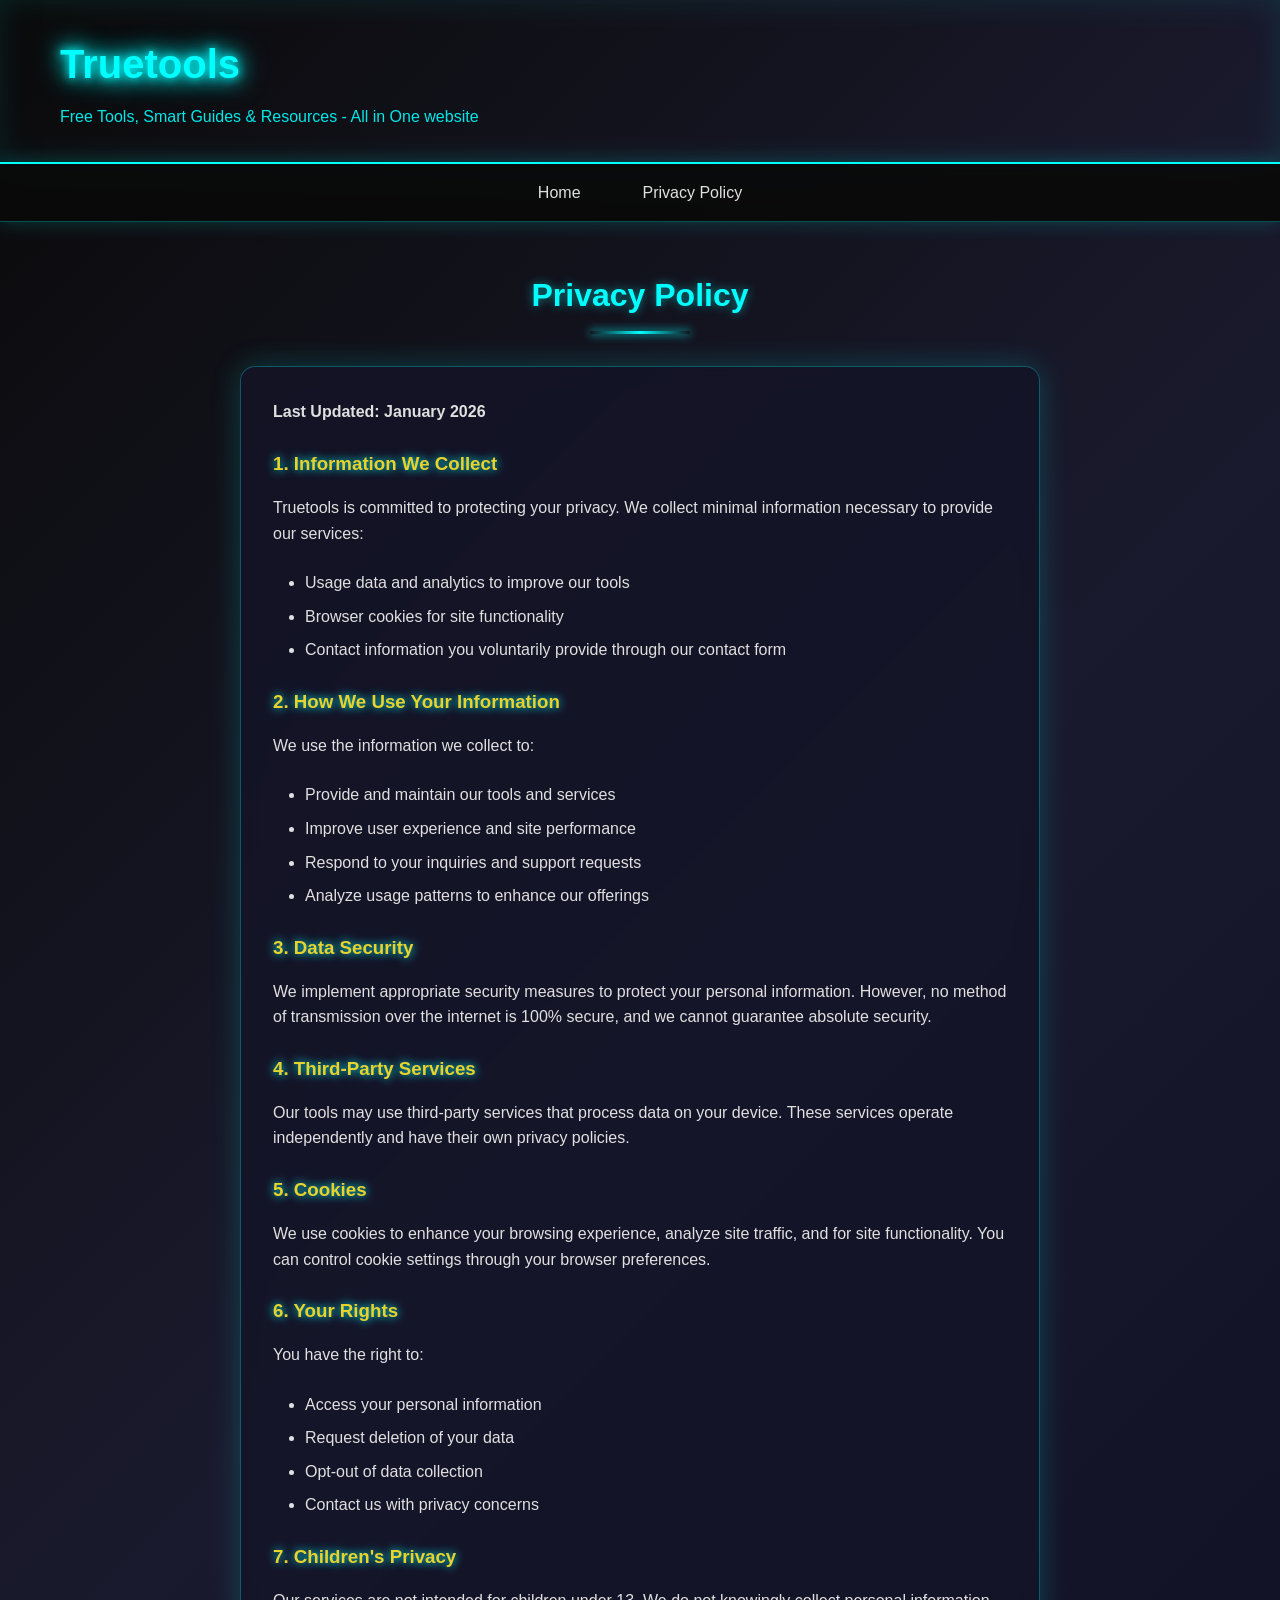
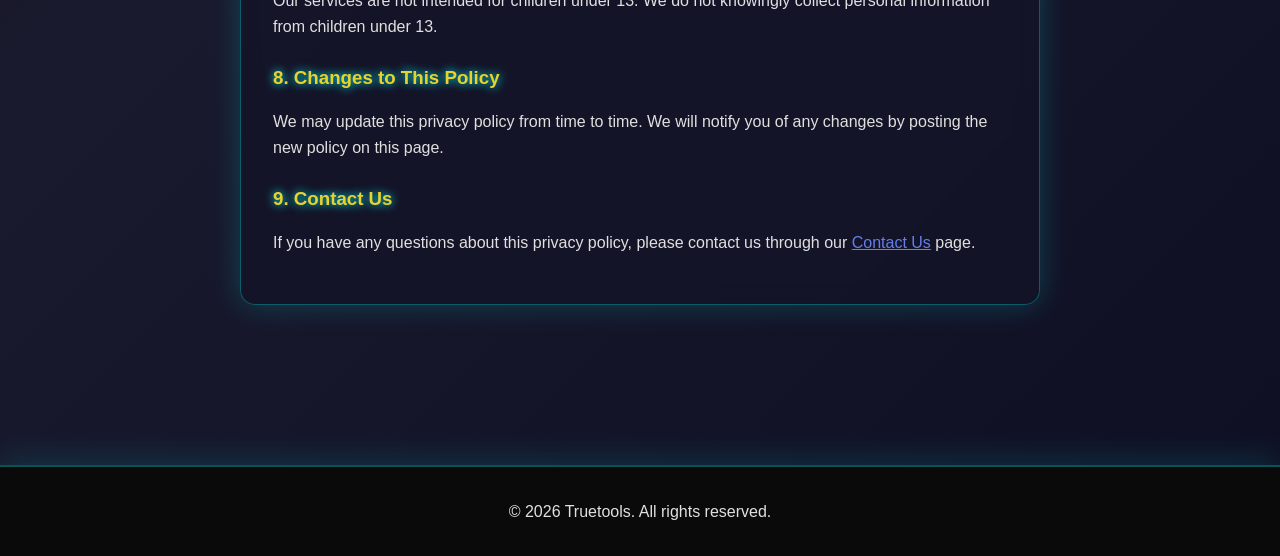
<file: privacy-policy.html>
<!DOCTYPE html>
<html lang="en">
<head>
    <meta charset="UTF-8">
    <meta name="viewport" content="width=device-width, initial-scale=1.0">
    <meta name="description" content="Privacy Policy for Truetools - Learn how we protect your data and privacy.">
    <title>Privacy Policy - Truetools</title>
    <link rel="stylesheet" href="styles.css">
</head>
<body>
    <!-- Header -->
    <header class="header">
        <div class="container">
            <div class="header-content">
                <div class="logo">
                    <h1>Truetools</h1>
                    <p class="tagline">Free Tools, Smart Guides & Resources - All in One website</p>
                </div>
            </div>
        </div>
    </header>

    <!-- Navigation -->
    <nav class="nav">
        <div class="container">
            <ul class="nav-links">
                <li><a href="index.html">Home</a></li>
                <li><a href="privacy-policy.html">Privacy Policy</a></li>
            </ul>
        </div>
    </nav>

    <!-- Main Content -->
    <main class="main">
        <div class="container">
            <section class="section">
                <h2 class="section-title">Privacy Policy</h2>
                <div class="about-content">
                    <p style="margin-bottom: 1.5rem;"><strong>Last Updated: January 2026</strong></p>
                    
                    <h3 style="margin-bottom: 1rem; color: #e8d22e; text-shadow: 0 0 10px #00ffff; ">1. Information We Collect</h3>
                    <p style="margin-bottom: 1.5rem;">Truetools is committed to protecting your privacy. We collect minimal information necessary to provide our services:</p>
                    <ul style="margin-bottom: 1.5rem; margin-left: 2rem;">
                        <li style="margin-bottom: 0.5rem;">Usage data and analytics to improve our tools</li>
                        <li style="margin-bottom: 0.5rem;">Browser cookies for site functionality</li>
                        <li style="margin-bottom: 0.5rem;">Contact information you voluntarily provide through our contact form</li>
                    </ul>
                    
                    <h3 style="margin-bottom: 1rem; color: #e8d22e; text-shadow: 0 0 10px #00ffff;">2. How We Use Your Information</h3>
                    <p style="margin-bottom: 1.5rem;">We use the information we collect to:</p>
                    <ul style="margin-bottom: 1.5rem; margin-left: 2rem;">
                        <li style="margin-bottom: 0.5rem;">Provide and maintain our tools and services</li>
                        <li style="margin-bottom: 0.5rem;">Improve user experience and site performance</li>
                        <li style="margin-bottom: 0.5rem;">Respond to your inquiries and support requests</li>
                        <li style="margin-bottom: 0.5rem;">Analyze usage patterns to enhance our offerings</li>
                    </ul>
                    
                    <h3 style="margin-bottom: 1rem; color: #e8d22e; text-shadow: 0 0 10px #00ffff;">3. Data Security</h3>
                    <p style="margin-bottom: 1.5rem;">We implement appropriate security measures to protect your personal information. However, no method of transmission over the internet is 100% secure, and we cannot guarantee absolute security.</p>
                    
                    <h3 style="margin-bottom: 1rem; color: #e8d22e; text-shadow: 0 0 10px #00ffff;">4. Third-Party Services</h3>
                    <p style="margin-bottom: 1.5rem;">Our tools may use third-party services that process data on your device. These services operate independently and have their own privacy policies.</p>
                    
                    <h3 style="margin-bottom: 1rem; color: #e8d22e; text-shadow: 0 0 10px #00ffff;">5. Cookies</h3>
                    <p style="margin-bottom: 1.5rem;">We use cookies to enhance your browsing experience, analyze site traffic, and for site functionality. You can control cookie settings through your browser preferences.</p>
                    
                    <h3 style="margin-bottom: 1rem; color: #e8d22e; text-shadow: 0 0 10px #00ffff;">6. Your Rights</h3>
                    <p style="margin-bottom: 1.5rem;">You have the right to:</p>
                    <ul style="margin-bottom: 1.5rem; margin-left: 2rem;">
                        <li style="margin-bottom: 0.5rem;">Access your personal information</li>
                        <li style="margin-bottom: 0.5rem;">Request deletion of your data</li>
                        <li style="margin-bottom: 0.5rem;">Opt-out of data collection</li>
                        <li style="margin-bottom: 0.5rem;">Contact us with privacy concerns</li>
                    </ul>
                    
                    <h3 style="margin-bottom: 1rem; color: #e8d22e; text-shadow: 0 0 10px #00ffff;">7. Children's Privacy</h3>
                    <p style="margin-bottom: 1.5rem;">Our services are not intended for children under 13. We do not knowingly collect personal information from children under 13.</p>
                    
                    <h3 style="margin-bottom: 1rem; color: #e8d22e; text-shadow: 0 0 10px #00ffff;">8. Changes to This Policy</h3>
                    <p style="margin-bottom: 1.5rem;">We may update this privacy policy from time to time. We will notify you of any changes by posting the new policy on this page.</p>
                    
                    <h3 style="margin-bottom: 1rem; color: #e8d22e; text-shadow: 0 0 10px #00ffff;">9. Contact Us</h3>
                    <p>If you have any questions about this privacy policy, please contact us through our <a href="contact.html" style="color: #667eea;">Contact Us</a> page.</p>
                </div>
            </section>
        </div>
    </main>

    <!-- Footer -->
    <footer class="footer">
        <div class="container">
            <p>&copy; 2026 Truetools. All rights reserved.</p>
        </div>
    </footer>
</body>
</html>
</file>
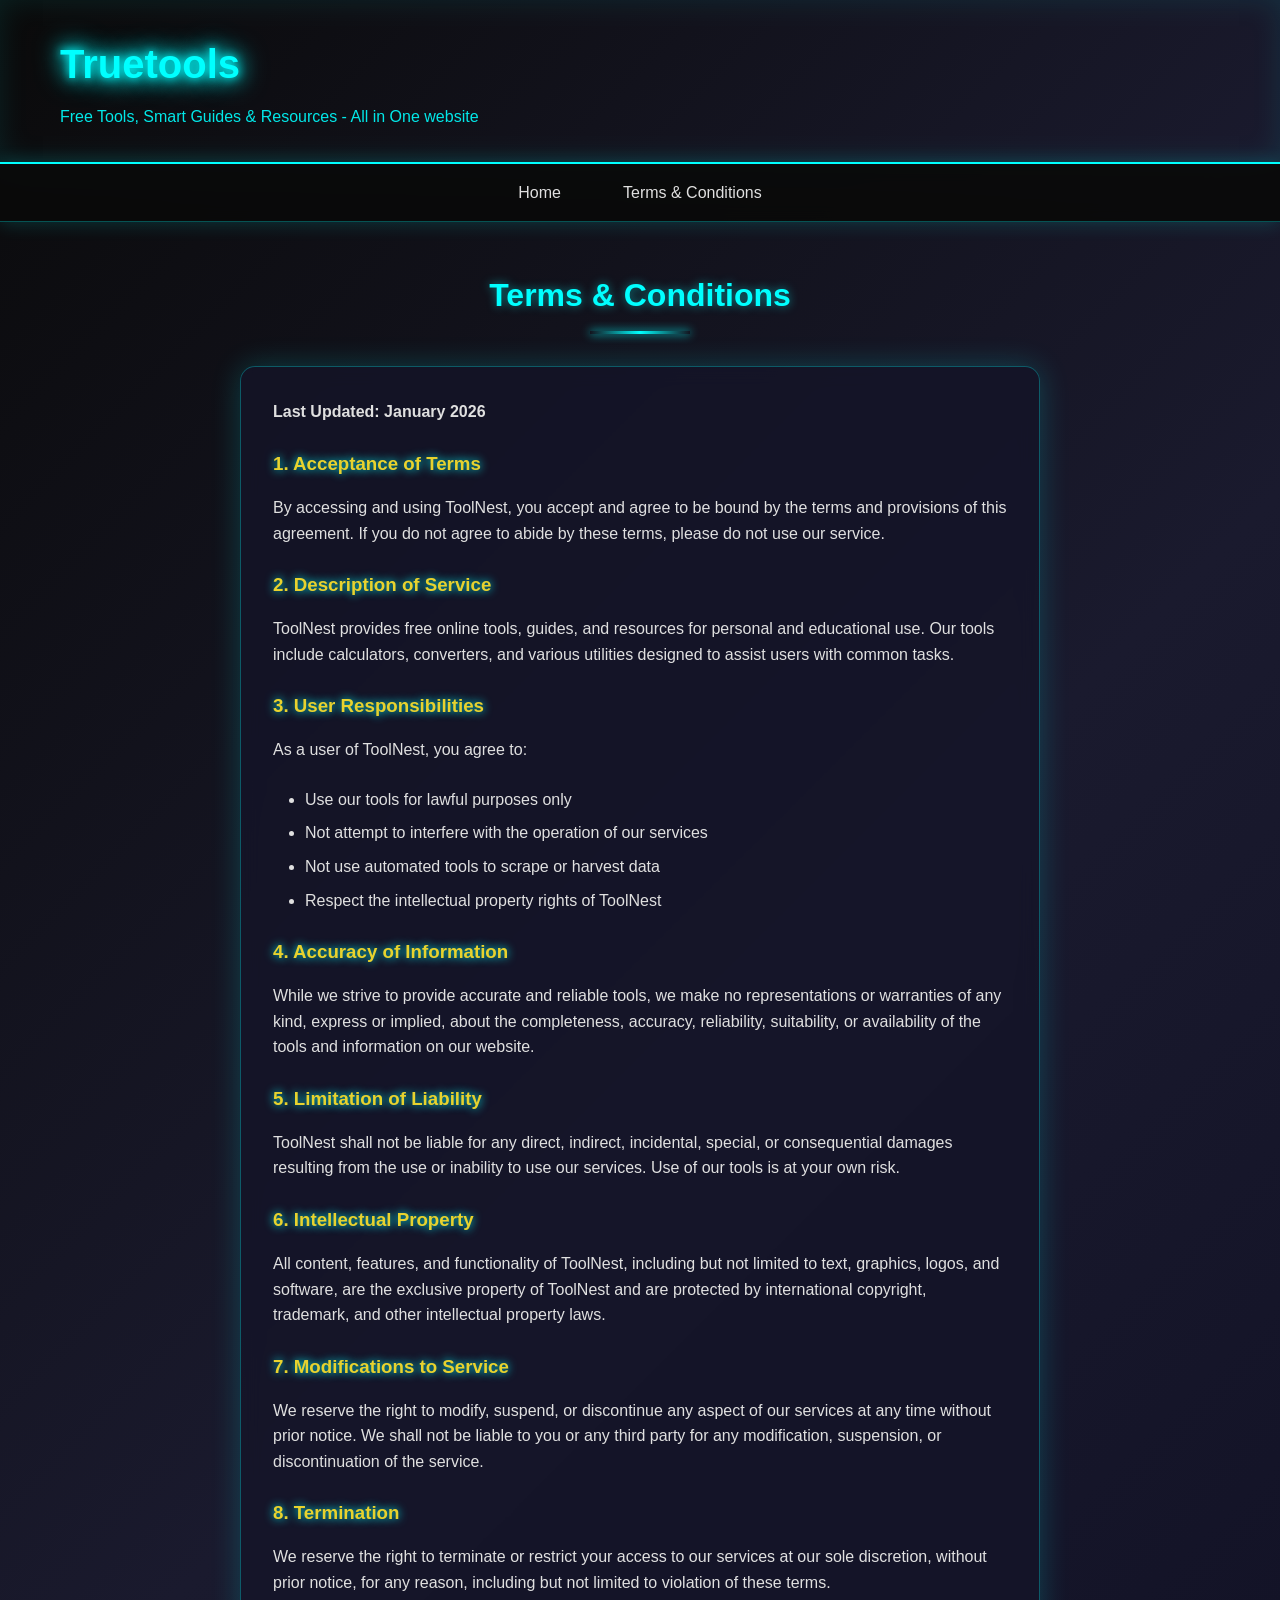
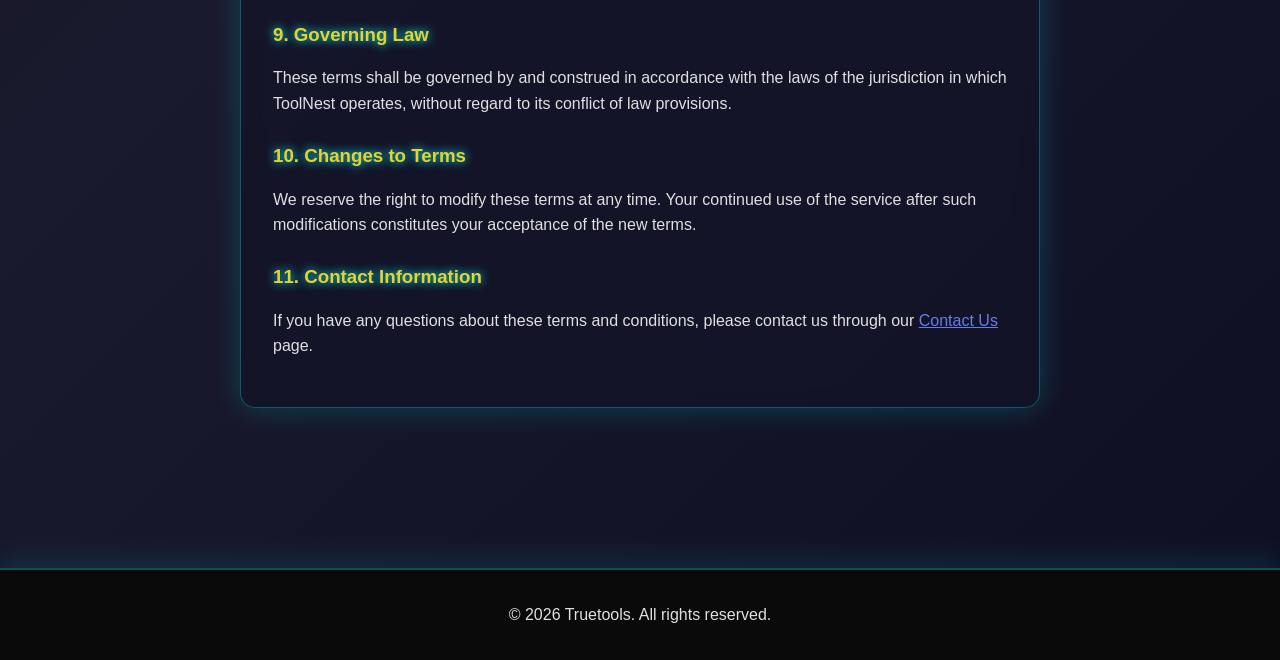
<file: terms.html>
<!DOCTYPE html>
<html lang="en">
<head>
    <script async src="https://pagead2.googlesyndication.com/pagead/js/adsbygoogle.js?client=ca-pub-9356331118040160"
     crossorigin="anonymous"></script>
    <meta charset="UTF-8">
    <meta name="viewport" content="width=device-width, initial-scale=1.0">
    <meta name="description" content="Terms & Conditions for Truetools - Rules and regulations for using our tools and services.">
    <title>Terms & Conditions - Truetools</title>
    <link rel="stylesheet" href="styles.css">
</head>
<body>
    <!-- Header -->
    <header class="header">
        <div class="container">
            <div class="header-content">
                <div class="logo">
                    <h1>Truetools</h1>
                    <p class="tagline">Free Tools, Smart Guides & Resources - All in One website</p>
                </div>
            </div>
        </div>
    </header>

    <!-- Navigation -->
    <nav class="nav">
        <div class="container">
            <ul class="nav-links">
                <li><a href="index.html">Home</a></li>
                <li><a href="terms.html">Terms & Conditions</a></li>
            </ul>
        </div>
    </nav>

    <!-- Main Content -->
    <main class="main">
        <div class="container">
            <section class="section">
                <h2 class="section-title">Terms & Conditions</h2>
                <div class="about-content">
                    <p style="margin-bottom: 1.5rem;"><strong>Last Updated: January 2026</strong></p>
                    
                    <h3 style="margin-bottom: 1rem; color: #e8d22e; text-shadow: 0 0 10px #00ffff;">1. Acceptance of Terms</h3>
                    <p style="margin-bottom: 1.5rem;">By accessing and using ToolNest, you accept and agree to be bound by the terms and provisions of this agreement. If you do not agree to abide by these terms, please do not use our service.</p>
                    
                    <h3 style="margin-bottom: 1rem; color: #e8d22e; text-shadow: 0 0 10px #00ffff;">2. Description of Service</h3>
                    <p style="margin-bottom: 1.5rem;">ToolNest provides free online tools, guides, and resources for personal and educational use. Our tools include calculators, converters, and various utilities designed to assist users with common tasks.</p>
                    
                    <h3 style="margin-bottom: 1rem; color: #e8d22e; text-shadow: 0 0 10px #00ffff;">3. User Responsibilities</h3>
                    <p style="margin-bottom: 1.5rem;">As a user of ToolNest, you agree to:</p>
                    <ul style="margin-bottom: 1.5rem; margin-left: 2rem;">
                        <li style="margin-bottom: 0.5rem;">Use our tools for lawful purposes only</li>
                        <li style="margin-bottom: 0.5rem;">Not attempt to interfere with the operation of our services</li>
                        <li style="margin-bottom: 0.5rem;">Not use automated tools to scrape or harvest data</li>
                        <li style="margin-bottom: 0.5rem;">Respect the intellectual property rights of ToolNest</li>
                    </ul>
                    
                    <h3 style="margin-bottom: 1rem; color: #e8d22e; text-shadow: 0 0 10px #00ffff ;">4. Accuracy of Information</h3>
                    <p style="margin-bottom: 1.5rem;">While we strive to provide accurate and reliable tools, we make no representations or warranties of any kind, express or implied, about the completeness, accuracy, reliability, suitability, or availability of the tools and information on our website.</p>
                    
                    <h3 style="margin-bottom: 1rem; color: #e8d22e; text-shadow: 0 0 10px #00ffff;">5. Limitation of Liability</h3>
                    <p style="margin-bottom: 1.5rem;">ToolNest shall not be liable for any direct, indirect, incidental, special, or consequential damages resulting from the use or inability to use our services. Use of our tools is at your own risk.</p>
                    
                    <h3 style="margin-bottom: 1rem; color: #e8d22e; text-shadow: 0 0 10px #00ffff;">6. Intellectual Property</h3>
                    <p style="margin-bottom: 1.5rem;">All content, features, and functionality of ToolNest, including but not limited to text, graphics, logos, and software, are the exclusive property of ToolNest and are protected by international copyright, trademark, and other intellectual property laws.</p>
                    
                    <h3 style="margin-bottom: 1rem; color: #e8d22e; text-shadow: 0 0 10px #00ffff;">7. Modifications to Service</h3>
                    <p style="margin-bottom: 1.5rem;">We reserve the right to modify, suspend, or discontinue any aspect of our services at any time without prior notice. We shall not be liable to you or any third party for any modification, suspension, or discontinuation of the service.</p>
                    
                    <h3 style="margin-bottom: 1rem; color: #e8d22e; text-shadow: 0 0 10px #00ffff;">8. Termination</h3>
                    <p style="margin-bottom: 1.5rem;">We reserve the right to terminate or restrict your access to our services at our sole discretion, without prior notice, for any reason, including but not limited to violation of these terms.</p>
                    
                    <h3 style="margin-bottom: 1rem; color: #e8d22e; text-shadow: 0 0 10px #00ffff;">9. Governing Law</h3>
                    <p style="margin-bottom: 1.5rem;">These terms shall be governed by and construed in accordance with the laws of the jurisdiction in which ToolNest operates, without regard to its conflict of law provisions.</p>
                    
                    <h3 style="margin-bottom: 1rem; color: #e8d22e; text-shadow: 0 0 10px #00ffff;">10. Changes to Terms</h3>
                    <p style="margin-bottom: 1.5rem;">We reserve the right to modify these terms at any time. Your continued use of the service after such modifications constitutes your acceptance of the new terms.</p>
                    
                    <h3 style="margin-bottom: 1rem; color: #e8d22e; text-shadow: 0 0 10px #00ffff;">11. Contact Information</h3>
                    <p>If you have any questions about these terms and conditions, please contact us through our <a href="contact.html" style="color: #667eea;">Contact Us</a> page.</p>
                </div>
            </section>
        </div>
    </main>

    <!-- Footer -->
    <footer class="footer">
        <div class="container">
            <p>&copy; 2026 Truetools. All rights reserved.</p>
        </div>
    </footer>
</body>
</html>
</file>
<file: styles.css>
/* Reset and Base Styles */
* {
    margin: 0;
    padding: 0;
    box-sizing: border-box;
}

body {
    font-family: 'Segoe UI', Tahoma, Geneva, Verdana, sans-serif;
    line-height: 1.6;
    color: #e0e0e0;
    background: linear-gradient(135deg, #0a0a0a 0%, #1a1a2e 50%, #0f0f23 100%);
    min-height: 100vh;
}

.container {
    max-width: 1200px;
    margin: 0 auto;
    padding: 0 20px;
}

/* Header Styles */
.header {
    background: linear-gradient(135deg, #0a0a0a 0%, #1a1a2e 100%);
    color: #00ffff;
    padding: 2rem 0;
    box-shadow: 0 0 30px rgba(0, 255, 255, 0.3), inset 0 0 30px rgba(0, 255, 255, 0.1);
    border-bottom: 2px solid #00ffff;
    animation: headerGlow 3s ease-in-out infinite alternate;
}

@keyframes headerGlow {
    0% {
        box-shadow: 0 0 30px rgba(0, 255, 255, 0.3), inset 0 0 30px rgba(0, 255, 255, 0.1);
    }
    100% {
        box-shadow: 0 0 50px rgba(0, 255, 255, 0.5), inset 0 0 50px rgba(0, 255, 255, 0.2);
    }
}

.header-content {
    display: flex;
    justify-content: space-between;
    align-items: center;
    flex-wrap: wrap;
    gap: 20px;
}

.logo h1 {
    font-size: 2.5rem;
    margin-bottom: 0.5rem;
    text-shadow: 0 0 10px #00ffff, 0 0 20px #00ffff, 0 0 30px #00ffff;
    animation: textGlow 2s ease-in-out infinite alternate;
}

@keyframes textGlow {
    0% {
        text-shadow: 0 0 10px #00ffff, 0 0 20px #00ffff;
    }
    100% {
        text-shadow: 0 0 20px #00ffff, 0 0 40px #00ffff, 0 0 60px #00ffff;
    }
}

.tagline {
    font-size: 1rem;
    opacity: 0.9;
}

.search-bar {
    display: flex;
    gap: 10px;
    flex: 1;
    max-width: 400px;
}

.search-bar input {
    flex: 1;
    padding: 12px 20px;
    border: 2px solid #00ffff;
    border-radius: 25px;
    font-size: 1rem;
    outline: none;
    background: rgba(0, 0, 0, 0.5);
    color: #e0e0e0;
    box-shadow: 0 0 10px rgba(0, 255, 255, 0.3);
    transition: all 0.3s ease;
}

.search-bar input:focus {
    box-shadow: 0 0 20px rgba(0, 255, 255, 0.6), 0 0 40px rgba(0, 255, 255, 0.3);
}

.search-bar button {
    padding: 12px 20px;
    background: linear-gradient(135deg, #ff00ff 0%, #00ffff 100%);
    color: white;
    border: none;
    border-radius: 25px;
    cursor: pointer;
    font-size: 1rem;
    transition: all 0.3s ease;
    box-shadow: 0 0 15px rgba(255, 0, 255, 0.5);
}

.search-bar button:hover {
    background: linear-gradient(135deg, #ff00ff 0%, #00ffff 100%);
    box-shadow: 0 0 25px rgba(255, 0, 255, 0.8), 0 0 50px rgba(0, 255, 255, 0.5);
    transform: scale(1.05);
}

/* Navigation Styles */
.nav {
    background: rgba(10, 10, 10, 0.95);
    box-shadow: 0 0 20px rgba(0, 255, 255, 0.2);
    position: sticky;
    top: 0;
    z-index: 100;
    border-bottom: 1px solid rgba(0, 255, 255, 0.3);
    backdrop-filter: blur(10px);
}

.nav-links {
    display: flex;
    list-style: none;
    justify-content: center;
    gap: 30px;
    padding: 1rem 0;
}

.nav-links a {
    text-decoration: none;
    color: #e0e0e0;
    font-weight: 500;
    transition: all 0.3s ease;
    position: relative;
    padding: 0.5rem 1rem;
}

.nav-links a::before {
    content: '';
    position: absolute;
    bottom: 0;
    left: 50%;
    width: 0;
    height: 2px;
    background: linear-gradient(90deg, #ff00ff, #00ffff);
    transition: all 0.3s ease;
    transform: translateX(-50%);
}

.nav-links a:hover {
    color: #00ffff;
    text-shadow: 0 0 10px #00ffff;
}

.nav-links a:hover::before {
    width: 100%;
    box-shadow: 0 0 10px #00ffff;
}

/* Main Content */
.main {
    padding: 3rem 0;
}

.section {
    margin-bottom: 4rem;
}

.section-title {
    font-size: 2rem;
    margin-bottom: 2rem;
    color: #00ffff;
    text-align: center;
    text-shadow: 0 0 10px rgba(0, 255, 255, 0.5);
    position: relative;
}

.section-title::after {
    content: '';
    display: block;
    width: 100px;
    height: 3px;
    background: linear-gradient(90deg, transparent, #00ffff, transparent);
    margin: 10px auto;
    box-shadow: 0 0 10px #00ffff;
}

/* Tools Grid */
.tools-grid {
    display: grid;
    grid-template-columns: repeat(auto-fill, minmax(250px, 1fr));
    gap: 20px;
}

.tool-card {
    background: rgba(20, 20, 40, 0.8);
    padding: 1.5rem;
    border-radius: 15px;
    border: 1px solid rgba(0, 255, 255, 0.3);
    box-shadow: 0 0 20px rgba(0, 255, 255, 0.2);
    transition: all 0.4s ease;
    cursor: pointer;
    text-align: center;
    backdrop-filter: blur(10px);
    position: relative;
    overflow: hidden;
}

.tool-card::before {
    content: '';
    position: absolute;
    top: -50%;
    left: -50%;
    width: 200%;
    height: 200%;
    background: linear-gradient(45deg, transparent, rgba(0, 255, 255, 0.1), transparent);
    transform: rotate(45deg);
    transition: all 0.6s ease;
    opacity: 0;
}

.tool-card:hover::before {
    opacity: 1;
    animation: shine 1.5s ease-in-out;
}

@keyframes shine {
    0% {
        transform: translateX(-100%) rotate(45deg);
    }
    100% {
        transform: translateX(100%) rotate(45deg);
    }
}

.tool-card:hover {
    transform: translateY(-10px) scale(1.02);
    box-shadow: 0 0 30px rgba(0, 255, 255, 0.5), 0 0 60px rgba(255, 0, 255, 0.3);
    border-color: #00ffff;
}

.tool-icon {
    font-size: 2.5rem;
    margin-bottom: 1rem;
    filter: drop-shadow(0 0 10px rgba(0, 255, 255, 0.5));
    animation: iconFloat 3s ease-in-out infinite;
}

@keyframes iconFloat {
    0%, 100% {
        transform: translateY(0);
    }
    50% {
        transform: translateY(-10px);
    }
}

.tool-name {
    font-size: 1.2rem;
    font-weight: 600;
    margin-bottom: 0.5rem;
    color: #00ffff;
    text-shadow: 0 0 5px rgba(0, 255, 255, 0.5);
}

.tool-description {
    font-size: 0.9rem;
    color: #a0a0a0;
}

/* Guides Grid */
.guides-grid {
    display: grid;
    grid-template-columns: repeat(auto-fill, minmax(300px, 1fr));
    gap: 20px;
}

.guide-card {
    background: rgba(20, 20, 40, 0.8);
    padding: 1.5rem;
    border-radius: 15px;
    border: 1px solid rgba(255, 0, 255, 0.3);
    box-shadow: 0 0 20px rgba(255, 0, 255, 0.2);
    transition: all 0.4s ease;
    cursor: pointer;
    backdrop-filter: blur(10px);
    position: relative;
    overflow: hidden;
}

.guide-card:hover {
    transform: translateY(-10px) scale(1.02);
    box-shadow: 0 0 30px rgba(255, 0, 255, 0.5), 0 0 60px rgba(0, 255, 255, 0.3);
    border-color: #ff00ff;
}

.guide-title {
    font-size: 1.1rem;
    font-weight: 600;
    margin-bottom: 0.5rem;
    color: #ff00ff;
    text-shadow: 0 0 5px rgba(255, 0, 255, 0.5);
}

.guide-description {
    font-size: 0.9rem;
    color: #a0a0a0;
    margin-bottom: 1rem;
}

.guide-tag {
    display: inline-block;
    padding: 4px 12px;
    background: linear-gradient(135deg, #ff00ff 0%, #00ffff 100%);
    color: white;
    border-radius: 15px;
    font-size: 0.8rem;
    box-shadow: 0 0 10px rgba(255, 0, 255, 0.5);
}

/* About Section */
.about-content {
    background: rgba(20, 20, 40, 0.8);
    padding: 2rem;
    border-radius: 15px;
    border: 1px solid rgba(0, 255, 255, 0.3);
    box-shadow: 0 0 30px rgba(0, 255, 255, 0.2);
    max-width: 800px;
    margin: 0 auto;
    backdrop-filter: blur(10px);
}

.about-content p {
    margin-bottom: 1rem;
    color: #e0e0e0;
}

/* Footer */
.footer {
    background: rgba(10, 10, 10, 0.95);
    color: #e0e0e0;
    text-align: center;
    padding: 2rem 0;
    margin-top: 3rem;
    border-top: 2px solid rgba(0, 255, 255, 0.3);
    box-shadow: 0 -10px 30px rgba(0, 255, 255, 0.1);
}

/* Modal Styles */
.modal {
    display: none;
    position: fixed;
    z-index: 1000;
    left: 0;
    top: 0;
    width: 100%;
    height: 100%;
    background-color: rgba(0, 0, 0, 0.8);
    backdrop-filter: blur(5px);
}

.modal-content {
    background: rgba(20, 20, 40, 0.95);
    margin: 5% auto;
    padding: 2rem;
    border-radius: 15px;
    border: 2px solid rgba(0, 255, 255, 0.5);
    box-shadow: 0 0 50px rgba(0, 255, 255, 0.3), inset 0 0 30px rgba(0, 255, 255, 0.1);
    width: 90%;
    max-width: 600px;
    max-height: 80vh;
    overflow-y: auto;
    position: relative;
    backdrop-filter: blur(10px);
}

.close {
    position: absolute;
    right: 20px;
    top: 15px;
    font-size: 28px;
    font-weight: bold;
    cursor: pointer;
    color: #00ffff;
    text-shadow: 0 0 10px rgba(0, 255, 255, 0.5);
    transition: all 0.3s ease;
}

.close:hover {
    color: #ff00ff;
    text-shadow: 0 0 15px rgba(255, 0, 255, 0.8);
    transform: rotate(90deg);
}

/* Tool Interface Styles */
.tool-interface {
    padding: 1rem 0;
}

.tool-interface select {
    width: 100%;
    padding: 10px;
    border: 2px solid rgba(0, 255, 255, 0.5);
    border-radius: 8px;
    font-size: 1rem;
    background: rgba(0, 0, 0, 0.5);
    color: #e0e0e0;
    cursor: pointer;
    transition: all 0.3s ease;
}

.tool-interface select:focus {
    border-color: #00ffff;
    box-shadow: 0 0 15px rgba(0, 255, 255, 0.5);
    outline: none;
}

.tool-interface input[type="range"] {
    width: 100%;
    margin: 10px 0;
}

#customSizeGroup {
    background: rgba(0, 0, 0, 0.3);
    padding: 15px;
    border-radius: 8px;
    margin-top: 10px;
    border: 1px solid rgba(0, 255, 255, 0.3);
}

.tool-interface a {
    display: inline-block;
    text-decoration: none;
}

.tool-interface a:hover {
    opacity: 0.9;
}

.download-btn {
    display: inline-block;
    margin-top: 15px;
    padding: 12px 24px;
    background: #667eea;
    color: white;
    text-decoration: none;
    border-radius: 5px;
    cursor: pointer;
    font-size: 1rem;
    transition: background 0.3s;
    border: none;
    text-align: center;
    min-width: 150px;
    font-weight: 500;
}

.download-btn:hover {
    background: #1525d2;
    transform: translateY(-2px);
    box-shadow: 0 4px 8px rgba(0,0,0,0.1);
}

.download-btn[style*="background: #6c757d"] {
    background: #6c757d !important;
}

.download-btn[style*="background: #6c757d"]:hover {
    background: #5a6268 !important;
    transform: translateY(-2px);
    box-shadow: 0 4px 8px rgba(0,0,0,0.1);
}

.tool-interface h3 {
    margin-bottom: 1.5rem;
    color: #00ffff;
    text-shadow: 0 0 10px rgba(0, 255, 255, 0.5);
}

.form-group {
    margin-bottom: 1.5rem;
}

.form-group label {
    display: block;
    margin-bottom: 0.5rem;
    font-weight: 500;
    color: #e0e0e0;
}

.form-group input,
.form-group select,
.form-group textarea {
    width: 100%;
    padding: 10px;
    border: 2px solid rgba(0, 255, 255, 0.5);
    border-radius: 8px;
    font-size: 1rem;
    background: rgba(0, 0, 0, 0.5);
    color: #e0e0e0;
    transition: all 0.3s ease;
}

.form-group input:focus,
.form-group select:focus,
.form-group textarea:focus {
    border-color: #00ffff;
    box-shadow: 0 0 15px rgba(0, 255, 255, 0.5);
    outline: none;
}

.form-group button {
    padding: 12px 24px;
    background: linear-gradient(135deg, #ff00ff 0%, #00ffff 100%);
    color: white;
    border: none;
    border-radius: 8px;
    cursor: pointer;
    font-size: 1rem;
    transition: all 0.3s ease;
    box-shadow: 0 0 15px rgba(255, 0, 255, 0.5);
    font-weight: 600;
}

.form-group button:hover {
    background: linear-gradient(135deg, #ff00ff 0%, #00ffff 100%);
    box-shadow: 0 0 25px rgba(255, 0, 255, 0.8), 0 0 50px rgba(0, 255, 255, 0.5);
    transform: translateY(-2px) scale(1.02);
}

.result {
    margin-top: 1.5rem;
    padding: 1.5rem;
    background: rgba(0, 0, 0, 0.5);
    border: 1px solid rgba(0, 255, 255, 0.3);
    border-radius: 10px;
    display: none;
    box-shadow: 0 0 20px rgba(0, 255, 255, 0.2);
}

.result h4 {
    margin-bottom: 1rem;
    color: #00ffff;
    font-size: 1.1rem;
    text-shadow: 0 0 5px rgba(0, 255, 255, 0.5);
}

.result img {
    border-radius: 5px;
    margin: 1rem 0;
    max-height: 300px;
    object-fit: contain;
}

.result.show {
    display: block;
}

.result h4 {
    margin-bottom: 0.5rem;
    color: #00ffff;
}

.result-value {
    font-size: 1.5rem;
    font-weight: bold;
    color: #00ffff;
    text-shadow: 0 0 10px rgba(0, 255, 255, 0.5);
}

/* Responsive Design */
@media (max-width: 768px) {
    .header-content {
        flex-direction: column;
        text-align: center;
    }

    .search-bar {
        max-width: 100%;
    }

    .nav-links {
        flex-wrap: wrap;
        gap: 15px;
    }

    .tools-grid,
    .guides-grid {
        grid-template-columns: 1fr;
    }

    .logo h1 {
        font-size: 2rem;
    }
   
}
</file>
